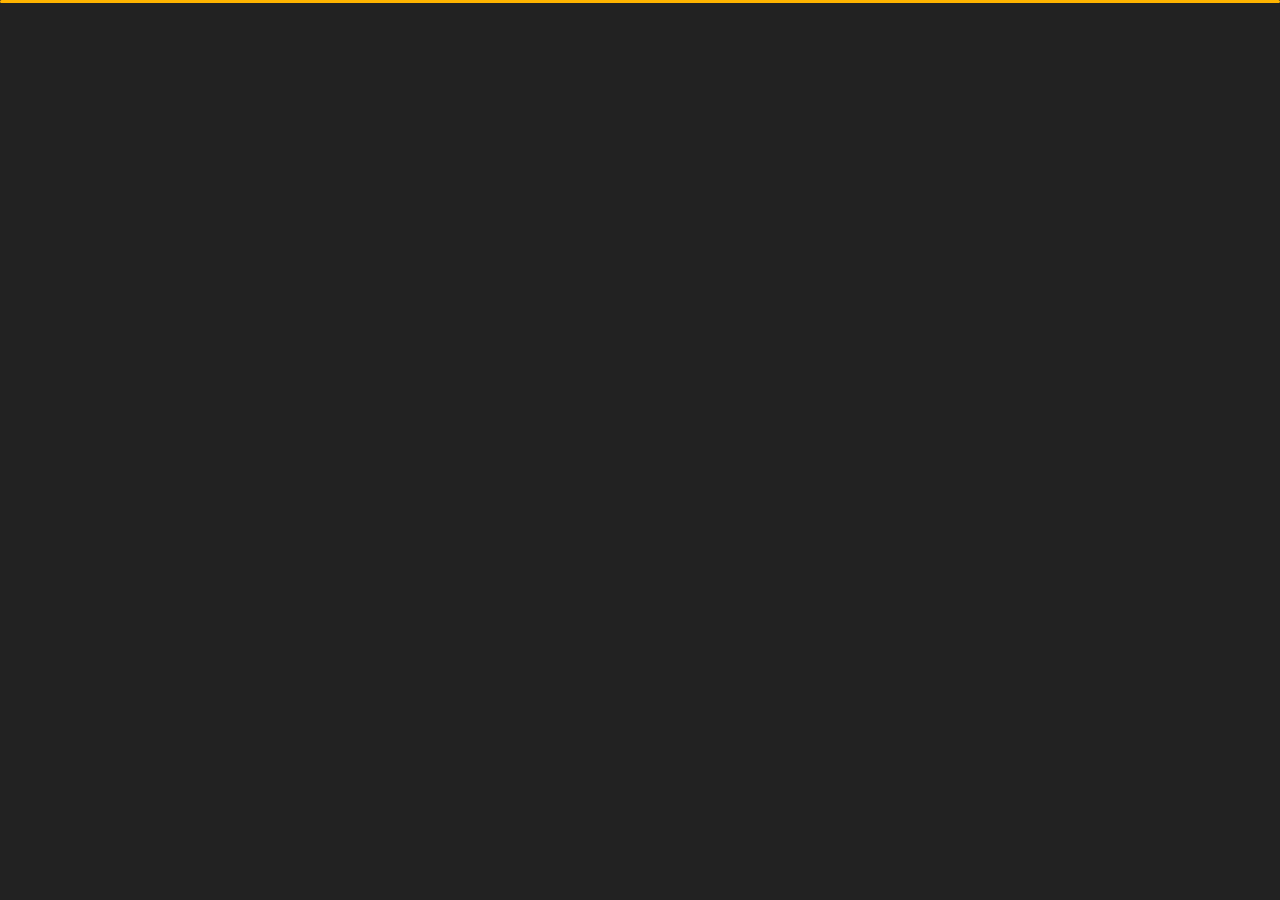
<file: index.html>
﻿<!DOCTYPE html>
<html lang="en">

<head>
    <meta charset="utf-8">
    <title>My Portfolio</title>
    <meta name="viewport" content="width=device-width, initial-scale=1">

    <!-- Template Google Fonts -->
    <link href="https://fonts.googleapis.com/css?family=Poppins:400,400i,500,500i,600,600i,700,700i,800,800i,900,900i" rel="stylesheet">
    <link href="https://fonts.googleapis.com/css?family=Open+Sans:300,400,400i,600,600i,700" rel="stylesheet">

    <!-- Template CSS Files -->
    <link href="css/bootstrap.min.css" rel="stylesheet">
    <link href="css/preloader.min.css" rel="stylesheet">
    <link href="css/circle.css" rel="stylesheet">
    <link href="css/font-awesome.min.css" rel="stylesheet">
    <link href="css/fm.revealator.jquery.min.css" rel="stylesheet">
    <link href="css/style.css" rel="stylesheet">

    <!-- CSS Skin File -->
    <link href="css/skins/yellow.css" rel="stylesheet">

    <!-- Modernizr JS File -->
    <script src="js/modernizr.custom.js"></script>
</head>

<body class="home">
<!-- Header Starts -->
<header class="header" id="navbar-collapse-toggle">
    <!-- Fixed Navigation Starts -->
    <ul class="icon-menu d-none d-lg-block revealator-slideup revealator-once revealator-delay1">
        <li class="icon-box active">
            <i class="fa fa-home"></i>
            <a href="index.html">
                <h2>Home</h2>
            </a>
        </li>
        <li class="icon-box">
            <i class="fa fa-user"></i>
            <a href="about.html">
                <h2>About</h2>
            </a>
        </li>
        <li class="icon-box">
            <i class="fa fa-briefcase"></i>
            <a href="portfolio.html">
                <h2>Portfolio</h2>
            </a>
        </li>
        <li class="icon-box">
            <i class="fa fa-envelope-open"></i>
            <a href="contact.html">
                <h2>Contact</h2>
            </a>
        </li>
    </ul>
    <!-- Fixed Navigation Ends -->
    <!-- Mobile Menu Starts -->
    <nav role="navigation" class="d-block d-lg-none">
        <div id="menuToggle">
            <input type="checkbox" />
            <span></span>
            <span></span>
            <span></span>
            <ul class="list-unstyled" id="menu">
                <li class="active"><a href="index.html"><i class="fa fa-home"></i><span>Home</span></a></li>
                <li><a href="about.html"><i class="fa fa-user"></i><span>About</span></a></li>
                <li><a href="portfolio.html"><i class="fa fa-folder-open"></i><span>Portfolio</span></a></li>
                <li><a href="contact.html"><i class="fa fa-envelope-open"></i><span>Contact</span></a></li>
            </ul>
        </div>
    </nav>
    <!-- Mobile Menu Ends -->
</header>
<!-- Header Ends -->
<!-- Main Content Starts -->
<section class="container-fluid main-container container-home p-0 revealator-slideup revealator-once revealator-delay1">
    <div class="color-block d-none d-lg-block"></div>
    <div class="row home-details-container align-items-center">
        <div class="col-lg-4 bg position-fixed d-none d-lg-block"></div>
        <div class="col-12 col-lg-8 offset-lg-4 home-details text-left text-sm-center text-lg-left">
            <div>
                <img src="./img/personal/profile-picture.jpg" class="img-fluid main-img-mobile d-none d-sm-block d-lg-none" alt="my picture" />
                <div class="col-12 d-block d-sm-none">
                    <img src="./img/personal/profile-picture.jpg" class="img-fluid main-img-mobile" alt="my picture" />
                </div>
                <h6 class="text-uppercase open-sans-font mb-0 d-block d-sm-none d-lg-block">Hello!</h6>
                <h1 class="text-uppercase poppins-font"><span>I'm</span> Christopher Hadley</h1>
                <p class="open-sans-font">I'm a graduate of the University of Utah's Fullstack Bootcamp looking for a career as a Web Developer. </p>
                <a href="about.html" class="btn btn-about">more about me</a>
            </div>
        </div>
    </div>
</section>
<!-- Main Content Ends -->

<!-- Template JS Files -->
<script src="js/jquery-3.5.0.min.js"></script>
<script src="js/preloader.min.js"></script>
<script src="js/fm.revealator.jquery.min.js"></script>
<script src="js/imagesloaded.pkgd.min.js"></script>
<script src="js/masonry.pkgd.min.js"></script>
<script src="js/classie.js"></script>
<script src="js/cbpGridGallery.js"></script>
<script src="js/jquery.hoverdir.js"></script>
<script src="js/popper.min.js"></script>
<script src="js/bootstrap.js"></script>
<script src="js/custom.js"></script>

</body>

</html>
</file>
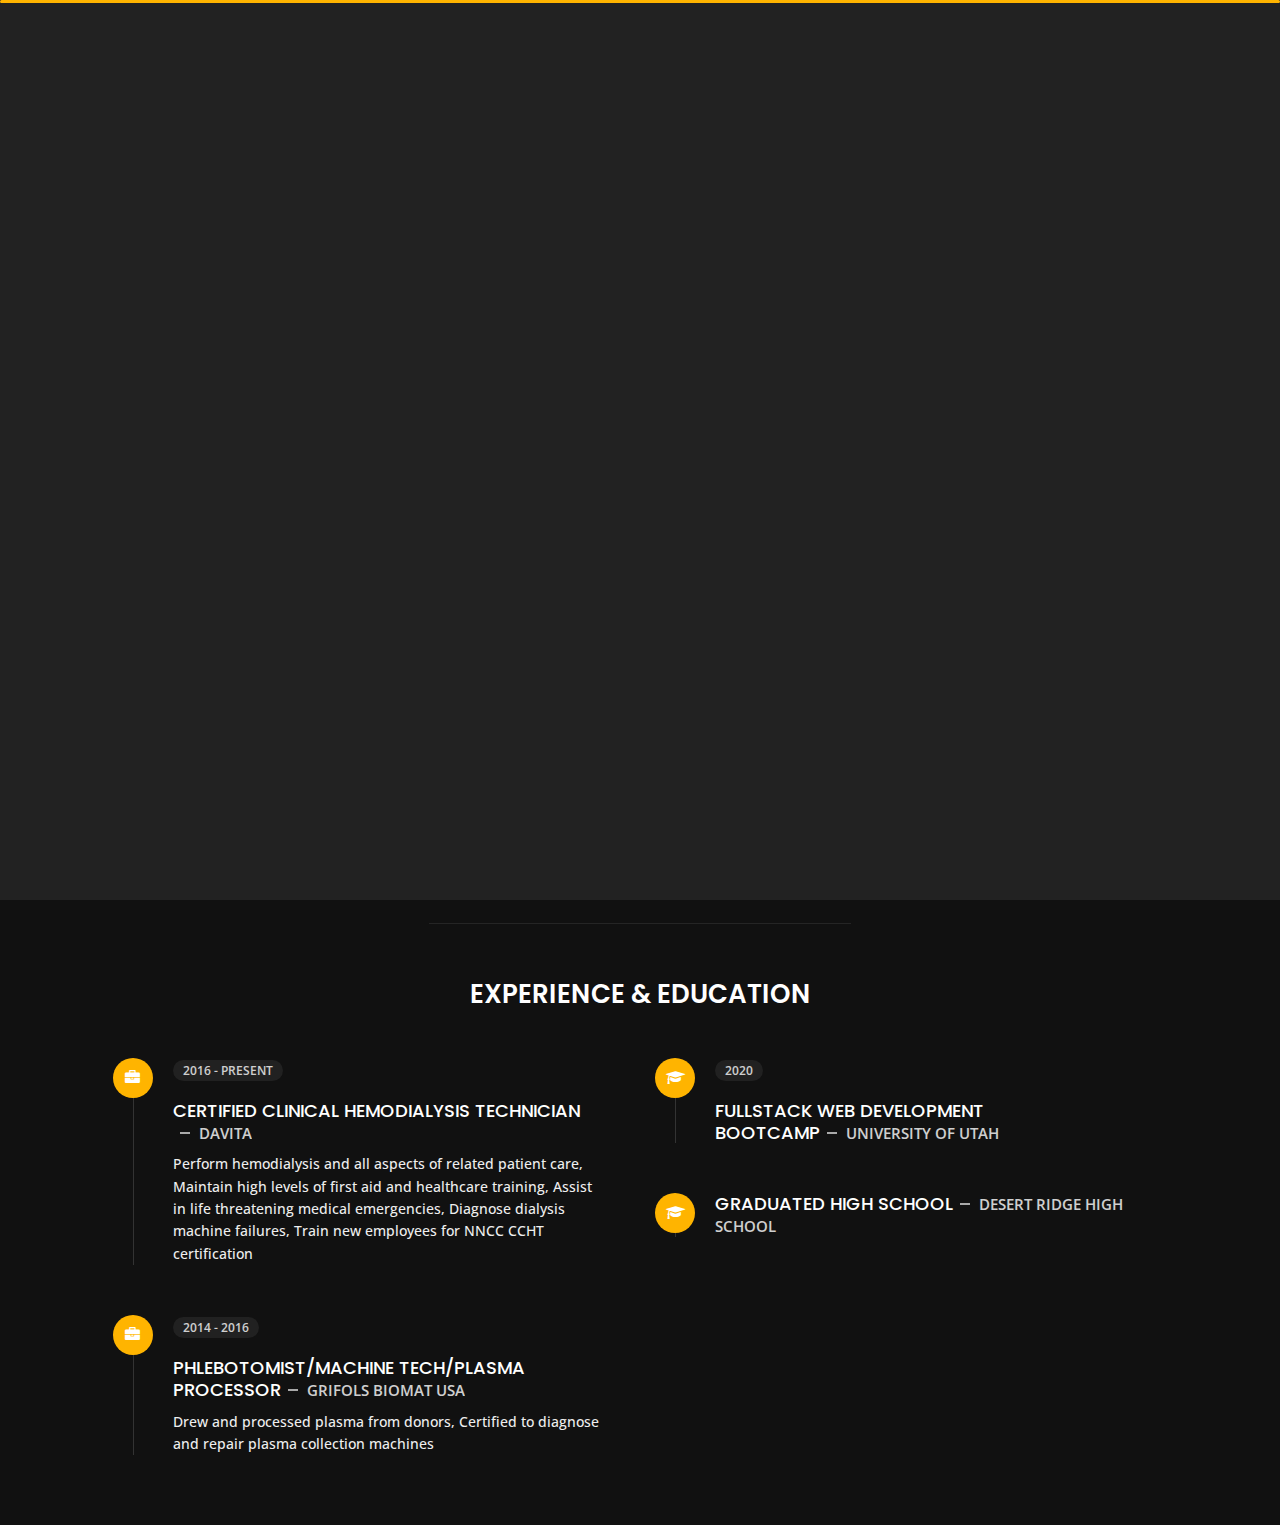
<file: about.html>
<!DOCTYPE html>
<html lang="en">

<head>
    <meta charset="utf-8">
    <title>About Me</title>
    <meta name="viewport" content="width=device-width, initial-scale=1">

    <!-- Template Google Fonts -->
    <link href="https://fonts.googleapis.com/css?family=Poppins:400,400i,500,500i,600,600i,700,700i,800,800i,900,900i" rel="stylesheet">
    <link href="https://fonts.googleapis.com/css?family=Open+Sans:300,400,400i,600,600i,700" rel="stylesheet">

    <!-- Template CSS Files -->
    <link href="css/bootstrap.min.css" rel="stylesheet">
    <link href="css/preloader.min.css" rel="stylesheet">
    <link href="css/circle.css" rel="stylesheet">
    <link href="css/font-awesome.min.css" rel="stylesheet">
    <link href="css/fm.revealator.jquery.min.css" rel="stylesheet">
    <link href="css/style.css" rel="stylesheet">

    <!-- CSS Skin File -->
    <link href="css/skins/yellow.css" rel="stylesheet">

    <!-- Modernizr JS File -->
    <script src="js/modernizr.custom.js"></script>
</head>

<body class="about">
<!-- Header Starts -->
<header class="header" id="navbar-collapse-toggle">
    <!-- Fixed Navigation Starts -->
    <ul class="icon-menu d-none d-lg-block revealator-slideup revealator-once revealator-delay1">
        <li class="icon-box">
            <i class="fa fa-home"></i>
            <a href="index.html">
                <h2>Home</h2>
            </a>
        </li>
        <li class="icon-box active">
            <i class="fa fa-user"></i>
            <a href="about.html">
                <h2>About</h2>
            </a>
        </li>
        <li class="icon-box">
            <i class="fa fa-briefcase"></i>
            <a href="portfolio.html">
                <h2>Portfolio</h2>
            </a>
        </li>
        <li class="icon-box">
            <i class="fa fa-envelope-open"></i>
            <a href="contact.html">
                <h2>Contact</h2>
            </a>
        </li>
        
    </ul>
    <!-- Fixed Navigation Ends -->
    <!-- Mobile Menu Starts -->
    <nav role="navigation" class="d-block d-lg-none">
        <div id="menuToggle">
            <input type="checkbox" />
            <span></span>
            <span></span>
            <span></span>
            <ul class="list-unstyled" id="menu">
                <li><a href="index.html"><i class="fa fa-home"></i><span>Home</span></a></li>
                <li class="active"><a href="about.html"><i class="fa fa-user"></i><span>About</span></a></li>
                <li><a href="portfolio.html"><i class="fa fa-folder-open"></i><span>Portfolio</span></a></li>
                <li><a href="contact.html"><i class="fa fa-envelope-open"></i><span>Contact</span></a></li>
               
            </ul>
        </div>
    </nav>
    <!-- Mobile Menu Ends -->
</header>
<!-- Header Ends -->
<!-- Page Title Starts -->
<section class="title-section text-left text-sm-center revealator-slideup revealator-once revealator-delay1">
    <h1>ABOUT <span>ME</span></h1>
    <span class="title-bg">Resume</span>
</section>
<!-- Page Title Ends -->
<!-- Main Content Starts -->
<section class="main-content revealator-slideup revealator-once revealator-delay1">
    <div class="container">
        <div class="row">
            <!-- Personal Info Starts -->
            <div class="col-12 col-lg-5 col-xl-6">
                <div class="row">
                    <div class="col-12">
                        <h3 class="text-uppercase custom-title mb-0 ft-wt-600">personal info</h3>
                    </div>
                    <div class="col-12 d-block d-sm-none">
                        <img src="./img/personal/profile-picture.jpg" class="img-fluid main-img-mobile" alt="my picture" />
                    </div>
                    <div class="col-6">
                        <ul class="about-list list-unstyled open-sans-font">
                            <li> <span class="title">first name :</span> <span class="value d-block d-sm-inline-block d-lg-block d-xl-inline-block">Christopher</span> </li>
                            <li> <span class="title">last name :</span> <span class="value d-block d-sm-inline-block d-lg-block d-xl-inline-block">Hadley</span> </li>
                        </ul>
                    </div>
                    <div class="col-6">
                        <ul class="about-list list-unstyled open-sans-font">
                            <li> <span class="title">phone :</span> <span class="value d-block d-sm-inline-block d-lg-block d-xl-inline-block">(480) 625-5318</span> </li>
                            <li> <span class="title">Email :</span> <span class="value d-block d-sm-inline-block d-lg-block d-xl-inline-block">christopherhadley92@gmail.com</span> </li>
                            <li> <span class="title">langages :</span> <span class="value d-block d-sm-inline-block d-lg-block d-xl-inline-block">English, Portuguese</span> </li>
                        </ul>
                    </div>
                    <div class="col-12 mt-3">
                        <a href="https://docs.google.com/document/d/1GLgEpSxWVw4yJPXfSIAWKjf6dNuEb0-cj266wDl582c/edit?usp=sharing" class="btn btn-download" target="_blank">My Resume</a>
                    </div>
                </div>
            </div>
            <!-- Personal Info Ends -->
            
        </div>
        <hr class="separator">
        <!-- Skills Starts -->
        <div class="row">
            <div class="col-12">
                <h3 class="text-uppercase pb-4 pb-sm-5 mb-3 mb-sm-0 text-left text-sm-center custom-title ft-wt-600">My Skills</h3>
            </div>
            <div class="col-6 col-md-3 mb-3 mb-sm-5">
                <div class="c100 p90">
                    <span>90%</span>
                    <div class="slice">
                        <div class="bar"></div>
                        <div class="fill"></div>
                    </div>
                </div>
                <h6 class="text-uppercase open-sans-font text-center mt-2 mt-sm-4">html/css</h6>
            </div>
            <div class="col-6 col-md-3 mb-3 mb-sm-5">
                <div class="c100 p75">
                    <span>75%</span>
                    <div class="slice">
                        <div class="bar"></div>
                        <div class="fill"></div>
                    </div>
                </div>
                <h6 class="text-uppercase open-sans-font text-center mt-2 mt-sm-4">javascript</h6>
            </div>
            <div class="col-6 col-md-3 mb-3 mb-sm-5">
                <div class="c100 p75">
                    <span>75%</span>
                    <div class="slice">
                        <div class="bar"></div>
                        <div class="fill"></div>
                    </div>
                </div>
                <h6 class="text-uppercase open-sans-font text-center mt-2 mt-sm-4">react</h6>
            </div>
            <div class="col-6 col-md-3 mb-3 mb-sm-5">
                <div class="c100 p70">
                    <span>70%</span>
                    <div class="slice">
                        <div class="bar"></div>
                        <div class="fill"></div>
                    </div>
                </div>
                <h6 class="text-uppercase open-sans-font text-center mt-2 mt-sm-4">MySQL</h6>
            </div>
        </div>
        <!-- Skills Ends -->
        <hr class="separator mt-1">
        <!-- Experience & Education Starts -->
        <div class="row">
            <div class="col-12">
                <h3 class="text-uppercase pb-5 mb-0 text-left text-sm-center custom-title ft-wt-600">Experience <span>&</span> Education</h3>
            </div>
            <div class="col-lg-6 m-15px-tb">
                <div class="resume-box">
                    <ul>
                        <li>
                            <div class="icon">
                                <i class="fa fa-briefcase"></i>
                            </div>
                            <span class="time open-sans-font text-uppercase">2016 - Present</span>
                            <h5 class="poppins-font text-uppercase">Certified Clinical Hemodialysis technician <span class="place open-sans-font">DaVita</span></h5>
                            <p class="open-sans-font">Perform hemodialysis and all aspects of related patient care, Maintain high levels of first aid and healthcare training, Assist in life threatening medical emergencies, Diagnose dialysis machine failures, Train new employees for NNCC CCHT certification
                                </p>
                        </li>
                        <li>
                            <div class="icon">
                                <i class="fa fa-briefcase"></i>
                            </div>
                            <span class="time open-sans-font text-uppercase">2014 - 2016</span>
                            <h5 class="poppins-font text-uppercase">Phlebotomist/Machine Tech/Plasma Processor<span class="place open-sans-font">Grifols Biomat USA</span></h5>
                            <p class="open-sans-font">Drew and processed plasma from donors, Certified to diagnose and repair plasma collection machines
                                </p>
                        </li>
                    </ul>
                </div>
            </div>
            <div class="col-lg-6 m-15px-tb">
                <div class="resume-box">
                    <ul>
                        <li>
                            <div class="icon">
                                <i class="fa fa-graduation-cap"></i>
                            </div>
                            <span class="time open-sans-font text-uppercase">2020</span>
                            <h5 class="poppins-font text-uppercase">Fullstack Web Development Bootcamp<span class="place open-sans-font">University of Utah</span></h5>
                        </li>
                        <li>
                            <div class="icon">
                                <i class="fa fa-graduation-cap"></i>
                            </div>
                            <h5 class="poppins-font text-uppercase">Graduated High School<span class="place open-sans-font">Desert Ridge High School</span></h5>
                        </li>
                    </ul>
                </div>
            </div>
        </div>
        <!-- Experience & Education Ends -->
    </div>
</section>
<!-- Main Content Ends -->

<!-- Template JS Files -->
<script src="js/jquery-3.5.0.min.js"></script>
<script src="js/preloader.min.js"></script>
<script src="js/fm.revealator.jquery.min.js"></script>
<script src="js/imagesloaded.pkgd.min.js"></script>
<script src="js/masonry.pkgd.min.js"></script>
<script src="js/classie.js"></script>
<script src="js/cbpGridGallery.js"></script>
<script src="js/jquery.hoverdir.js"></script>
<script src="js/popper.min.js"></script>
<script src="js/bootstrap.js"></script>
<script src="js/custom.js"></script>

</body>

</html>
</file>
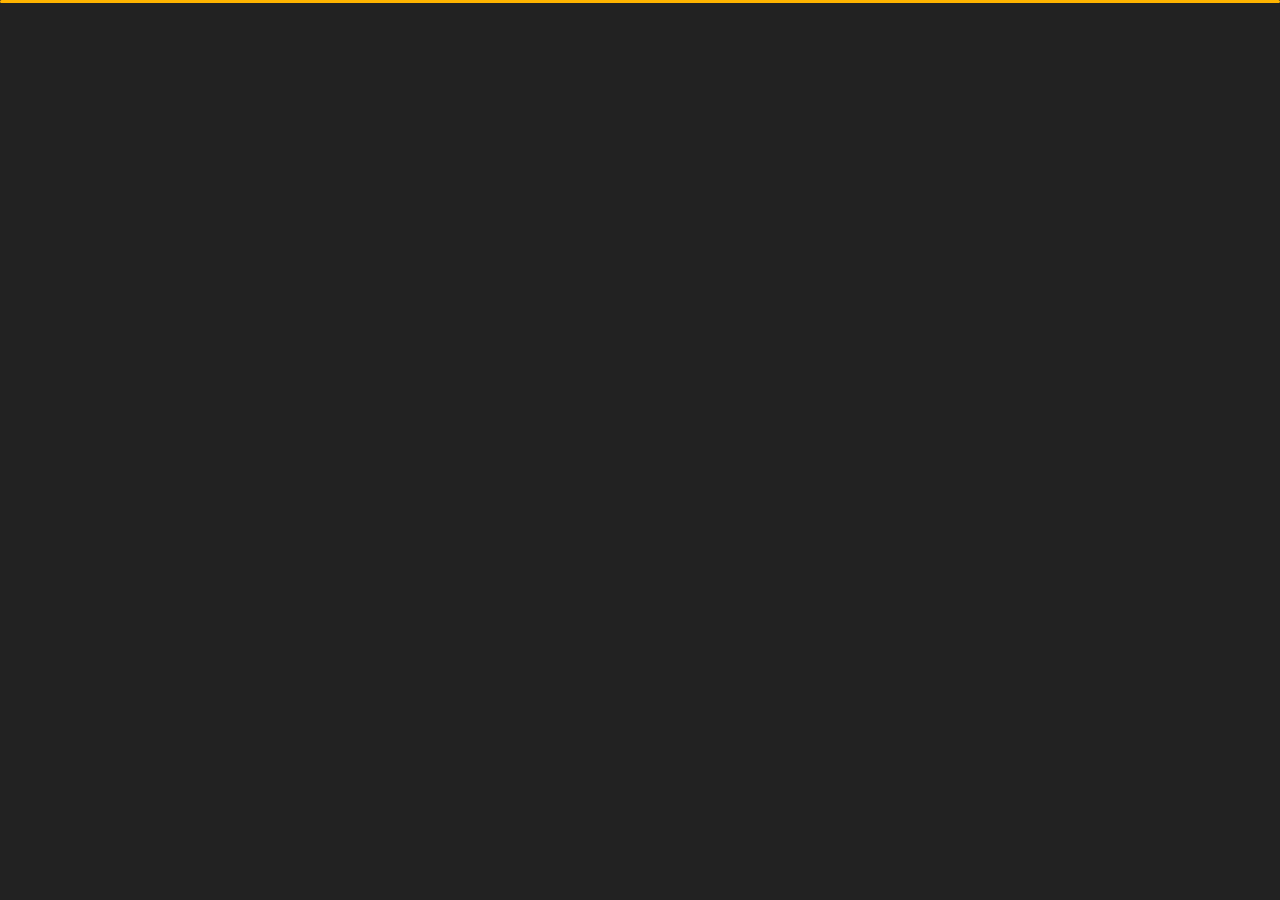
<file: contact.html>
<!DOCTYPE html>
<html lang="en">

<head>
    <meta charset="utf-8">
    <title>Contact Me</title>
    <meta name="viewport" content="width=device-width, initial-scale=1">

    <!-- Template Google Fonts -->
    <link href="https://fonts.googleapis.com/css?family=Poppins:400,400i,500,500i,600,600i,700,700i,800,800i,900,900i" rel="stylesheet">
    <link href="https://fonts.googleapis.com/css?family=Open+Sans:300,400,400i,600,600i,700" rel="stylesheet">

    <!-- Template CSS Files -->
    <link href="css/bootstrap.min.css" rel="stylesheet">
    <link href="css/preloader.min.css" rel="stylesheet">
    <link href="css/circle.css" rel="stylesheet">
    <link href="css/font-awesome.min.css" rel="stylesheet">
    <link href="css/fm.revealator.jquery.min.css" rel="stylesheet">
    <link href="css/style.css" rel="stylesheet">

    <!-- CSS Skin File -->
    <link href="css/skins/yellow.css" rel="stylesheet">

    <!-- Modernizr JS File -->
    <script src="js/modernizr.custom.js"></script>
</head>

<body class="contact">
<!-- Header Starts -->
<header class="header" id="navbar-collapse-toggle">
    <!-- Fixed Navigation Starts -->
    <ul class="icon-menu d-none d-lg-block revealator-slideup revealator-once revealator-delay1">
        <li class="icon-box">
            <i class="fa fa-home"></i>
            <a href="index.html">
                <h2>Home</h2>
            </a>
        </li>
        <li class="icon-box">
            <i class="fa fa-user"></i>
            <a href="about.html">
                <h2>About</h2>
            </a>
        </li>
        <li class="icon-box">
            <i class="fa fa-briefcase"></i>
            <a href="portfolio.html">
                <h2>Portfolio</h2>
            </a>
        </li>
        <li class="icon-box active">
            <i class="fa fa-envelope-open"></i>
            <a href="contact.html">
                <h2>Contact</h2>
            </a>
        </li>
    </ul>
    <!-- Fixed Navigation Ends -->
    <!-- Mobile Menu Starts -->
    <nav role="navigation" class="d-block d-lg-none">
        <div id="menuToggle">
            <input type="checkbox" />
            <span></span>
            <span></span>
            <span></span>
            <ul class="list-unstyled" id="menu">
                <li><a href="index.html"><i class="fa fa-home"></i><span>Home</span></a></li>
                <li><a href="about.html"><i class="fa fa-user"></i><span>About</span></a></li>
                <li><a href="portfolio.html"><i class="fa fa-folder-open"></i><span>Portfolio</span></a></li>
                <li class="active"><a href="contact.html"><i class="fa fa-envelope-open"></i><span>Contact</span></a></li>
            </ul>
        </div>
    </nav>
    <!-- Mobile Menu Ends -->
</header>
<!-- Header Ends -->
<!-- Page Title Starts -->
<section class="title-section text-left text-sm-center revealator-slideup revealator-once revealator-delay1">
    <h1>get in <span>touch</span></h1>
    <span class="title-bg">contact</span>
</section>
<!-- Page Title Ends -->
<!-- Main Content Starts -->
<section class="main-content revealator-slideup revealator-once revealator-delay1">
    <div class="container">
        <div class="row">
            <!-- Left Side Starts -->
            <div class="col-12 col-lg-4">
                <h3 class="text-uppercase custom-title mb-0 ft-wt-600 pb-3">Don't be shy !</h3>
                <p class="open-sans-font mb-3">Feel free to get in touch with me!</p>
                <p class="open-sans-font custom-span-contact position-relative">
                    <i class="fa fa-envelope-open position-absolute"></i>
                    <span class="d-block">Email Address</span>christopherhadley92@gmail.com
                </p>
                <p class="open-sans-font custom-span-contact position-relative">
                    <i class="fa fa-phone-square position-absolute"></i>
                    <span class="d-block">Mobile Phone</span>(480) 625-5318
                </p>
                <ul class="social list-unstyled pt-1 mb-5">
                    <li class="linkedin"><a title="LinkedIn" href="https://www.linkedin.com/in/christopher-hadley-010b71165/"><i class="fa fa-linkedin"></i></a>
                    </li>
                    <li class="github"><a title="Github" href="https://github.com/hadleyc15"><i class="fa fa-github"></i></a>
                    </li>
                    <li class="facebook"><a title="Facebook" href="https://www.facebook.com/chris.hadley.98"><i class="fa fa-facebook"></i></a>
                    </li>
                </ul>
            </div>
            <!-- Left Side Ends -->
            <!-- Contact Form Starts -->
            
            <!-- Contact Form Ends -->
        </div>
    </div>

</section>
<!-- Template JS Files -->
<script src="js/jquery-3.5.0.min.js"></script>
<script src="js/preloader.min.js"></script>
<script src="js/fm.revealator.jquery.min.js"></script>
<script src="js/imagesloaded.pkgd.min.js"></script>
<script src="js/masonry.pkgd.min.js"></script>
<script src="js/classie.js"></script>
<script src="js/cbpGridGallery.js"></script>
<script src="js/jquery.hoverdir.js"></script>
<script src="js/popper.min.js"></script>
<script src="js/bootstrap.js"></script>
<script src="js/custom.js"></script>

</body>

</html>
</file>
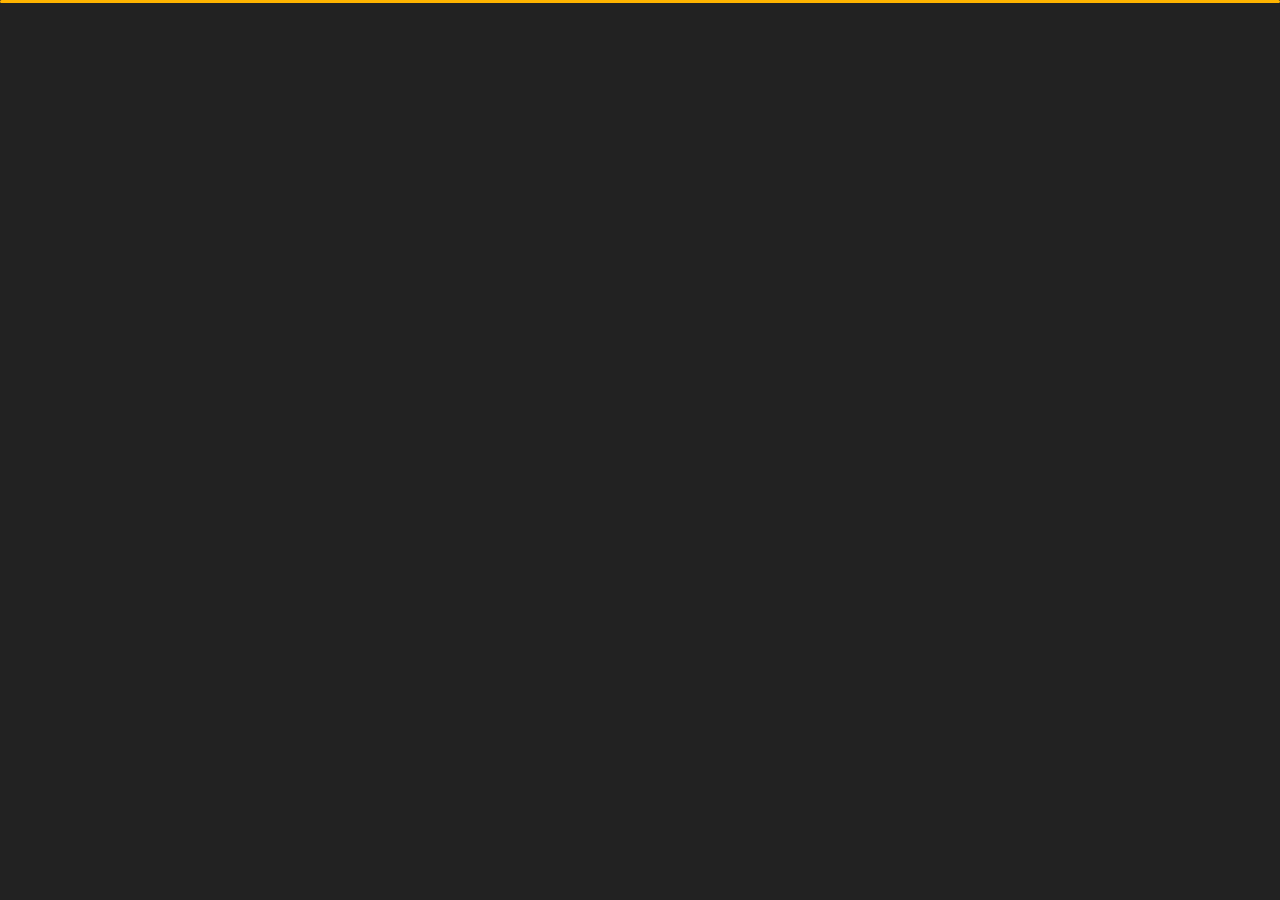
<file: portfolio.html>
<!DOCTYPE html>
<html lang="en">

<head>
    <meta charset="utf-8">
    <title>My Portfolio</title>
    <meta name="viewport" content="width=device-width, initial-scale=1">

    <!-- Template Google Fonts -->
    <link href="https://fonts.googleapis.com/css?family=Poppins:400,400i,500,500i,600,600i,700,700i,800,800i,900,900i" rel="stylesheet">
    <link href="https://fonts.googleapis.com/css?family=Open+Sans:300,400,400i,600,600i,700" rel="stylesheet">

    <!-- Template CSS Files -->
    <link href="css/bootstrap.min.css" rel="stylesheet">
    <link href="css/preloader.min.css" rel="stylesheet">
    <link href="css/circle.css" rel="stylesheet">
    <link href="css/font-awesome.min.css" rel="stylesheet">
    <link href="css/fm.revealator.jquery.min.css" rel="stylesheet">
    <link href="css/style.css" rel="stylesheet">

    <!-- CSS Skin File -->
    <link href="css/skins/yellow.css" rel="stylesheet">

    <!-- Modernizr JS File -->
    <script src="js/modernizr.custom.js"></script>
</head>

<body class="portfolio">
<!-- Header Starts -->
<header class="header" id="navbar-collapse-toggle">
    <!-- Fixed Navigation Starts -->
    <ul class="icon-menu d-none d-lg-block revealator-slideup revealator-once revealator-delay1">
        <li class="icon-box">
            <i class="fa fa-home"></i>
            <a href="index.html">
                <h2>Home</h2>
            </a>
        </li>
        <li class="icon-box">
            <i class="fa fa-user"></i>
            <a href="about.html">
                <h2>About</h2>
            </a>
        </li>
        <li class="icon-box active">
            <i class="fa fa-briefcase"></i>
            <a href="portfolio.html">
                <h2>Portfolio</h2>
            </a>
        </li>
        <li class="icon-box">
            <i class="fa fa-envelope-open"></i>
            <a href="contact.html">
                <h2>Contact</h2>
            </a>
        </li>
    </ul>
    <!-- Fixed Navigation Ends -->
    <!-- Mobile Menu Starts -->
    <nav role="navigation" class="d-block d-lg-none">
        <div id="menuToggle">
            <input type="checkbox" />
            <span></span>
            <span></span>
            <span></span>
            <ul class="list-unstyled" id="menu">
                <li><a href="index.html"><i class="fa fa-home"></i><span>Home</span></a></li>
                <li><a href="about.html"><i class="fa fa-user"></i><span>About</span></a></li>
                <li class="active"><a href="portfolio.html"><i class="fa fa-folder-open"></i><span>Portfolio</span></a></li>
                <li><a href="contact.html"><i class="fa fa-envelope-open"></i><span>Contact</span></a></li>
            </ul>
        </div>
    </nav>
    <!-- Mobile Menu Ends -->
</header>
<!-- Header Ends -->
<!-- Page Title Starts -->
<section class="title-section text-left text-sm-center revealator-slideup revealator-once revealator-delay1">
    <h1>my <span>portfolio</span></h1>
    <span class="title-bg">works</span>
</section>
<!-- Page Title Ends -->
<!-- Main Content Starts -->
<section class="main-content text-center revealator-slideup revealator-once revealator-delay1">
    <div id="grid-gallery" class="container grid-gallery">
        <!-- Portfolio Grid Starts -->
        <section class="grid-wrap">
            <ul class="row grid">
                <!-- Portfolio Item Starts -->
                <li>
                    <figure>
                        <img src="./img/personal/Campground-Finder.png" alt="Portolio Image" />
                        <div><span>Dual API Group Project</span></div>
                    </figure>
                </li>
                <!-- Portfolio Item Ends -->
                <!-- Portfolio Item Starts -->
                <li>
                    <figure>
                        <img src="./img/personal/Small-Show.png" alt="Portolio Image" />
                        <div><span>Bootcamp Final Project</span></div>
                    </figure>
                </li>
                <!-- Portfolio Item Ends -->
                <!-- Portfolio Item Starts -->
                <li>
                    <figure>
                        <img src="./img/personal/What-2-Watch.png" alt="Portolio Image" />
                        <div><span>Full Stack Group Project</span></div>
                    </figure>
                </li>
                <!-- Portfolio Item Ends -->
                <!-- Portfolio Item Starts -->
                <li>
                    <figure>
                        <img src="./img/personal/Weather-API.png" alt="Portolio Image" />
                        <div><span>Weather API</span></div>
                    </figure>
                </li>
                <!-- Portfolio Item Ends -->
                <!-- Portfolio Item Starts -->
                <li>
                    <figure>
                        <img src="./img/personal/Coding-Quiz.png" alt="Portolio Image" />
                        <div><span>Coding Quiz</span></div>
                    </figure>
                </li>
                <!-- Portfolio Item Ends -->
                <!-- Portfolio Item Starts -->
                <li>
                    <figure>
                        <img src="./img/personal/React-Portfolio.png" alt="Portolio Image" />
                        <div><span>React Portfolio</span></div>
                    </figure>
                </li>
                <!-- Portfolio Item Ends -->
            </ul>
        </section>
        <!-- Portfolio Grid Ends -->
        <!-- Portfolio Details Starts -->
        <section class="slideshow">
            <ul>
                <!-- Portfolio Item Detail Starts -->
                <li>
                    <figure>
                        <!-- Project Details Starts -->
                        <figcaption>
                            <h3>Dual API Group Project</h3>
                            <div class="row open-sans-font">
                                <div class="col-12 col-sm-6 mb-2">
                                    <i class="fa fa-file-text-o pr-2"></i><span class="project-label">Project </span>: <span class="ft-wt-600 uppercase">Campground Finder</span>
                                </div>
                                <div class="col-12 col-sm-6 mb-2">
                                    <i class="fa fa-code pr-2"></i><span class="project-label">Langages </span>: <span class="ft-wt-600 uppercase">HTML, CSS, Javascript</span>
                                </div>
                                <div class="col-12 col-sm-6 mb-2">
                                    <i class="fa fa-external-link pr-2"></i><span class="project-label">Website </span>: <span class="ft-wt-600 uppercase"><a href="https://hadleyc15.github.io/campground-finder/" target="_blank">https://hadleyc15.github.io/campground-finder/</a></span>
                                </div>
                                <div class="col-12 col-sm-6 mb-2">
                                    <i class="fa fa-github pr-2"></i><span class="project-label">Github </span>: <span class="ft-wt-600 uppercase"><a href="https://github.com/hadleyc15/campground-finder" target="_blank">https://github.com/hadleyc15/campground-finder</a></span>
                                </div>
                            </div>
                        </figcaption>
                        <!-- Project Details Ends -->
                        <!-- Main Project Content Starts -->
                        <img src="./img/personal/Campground-Finder.png" alt="Portolio Image" />
                        <!-- Main Project Content Ends -->
                    </figure>
                </li>
                <!-- Portfolio Item Detail Ends -->
                <!-- Portfolio Item Detail Starts -->
                <li>
                    <figure>
                        <!-- Project Details Starts -->
                        <figcaption>
                            <h3>Bootcamp Final Project</h3>
                            <div class="row open-sans-font">
                                <div class="col-6 mb-2">
                                    <i class="fa fa-file-text-o pr-2"></i><span class="project-label">Project </span>: <span class="ft-wt-600 uppercase">Small Show</span>
                                </div>
                                <div class="col-6 mb-2">
                                    <i class="fa fa-code pr-2"></i><span class="project-label">Langages </span>: <span class="ft-wt-600 uppercase">React</span>
                                </div>
                                <div class="col-6 mb-2">
                                    <i class="fa fa-external-link pr-2"></i><span class="project-label">Website </span>: <span class="ft-wt-600 uppercase"><a href="https://small-show-group-project.herokuapp.com/" target="_blank">https://small-show-group-project.herokuapp.com/</a></span>
                                </div>
                                <div class="col-12 col-sm-6 mb-2">
                                    <i class="fa fa-github pr-2"></i><span class="project-label">Github </span>: <span class="ft-wt-600 uppercase"><a href="https://github.com/hadleyc15/small-show" target="_blank">https://github.com/hadleyc15/small-show</a></span>
                                </div>
                            </div>
                        </figcaption>
                        <!-- Project Details Ends -->
                        <!-- Main Project Content Starts -->
                        <div class="videocontainer">
                            <iframe class="youtube-video" src="https://www.youtube.com/embed/s505OLdcYTM" allowfullscreen></iframe>
                        </div>
                        <!-- Main Project Content Ends -->
                    </figure>
                </li>
                <!-- Portfolio Item Detail Ends -->
                <!-- Portfolio Item Detail Starts -->
                <li>
                    <figure>
                        <!-- Project Details Starts -->
                        <figcaption>
                            <h3>Full Stack Group Project</h3>
                            <div class="row open-sans-font">
                                <div class="col-6 mb-2">
                                    <i class="fa fa-file-text-o pr-2"></i><span class="project-label">Project </span>: <span class="ft-wt-600 uppercase">What 2 Watch</span>
                                </div>
                                <div class="col-6 mb-2">
                                    <i class="fa fa-code pr-2"></i><span class="project-label">Langages </span>: <span class="ft-wt-600 uppercase">Handlebars.js, JavaScript, Node.js, MySQL </span>
                                </div>
                                <div class="col-6 mb-2">
                                    <i class="fa fa-external-link pr-2"></i><span class="project-label">Website </span>: <span class="ft-wt-600 uppercase"><a href="https://sleepy-lake-06641.herokuapp.com/" target="_blank">https://sleepy-lake-06641.herokuapp.com/</a></span>
                                </div>
                                <div class="col-12 col-sm-6 mb-2">
                                    <i class="fa fa-github pr-2"></i><span class="project-label">Github </span>: <span class="ft-wt-600 uppercase"><a href="https://github.com/hadleyc15/what-2-watch" target="_blank">https://github.com/hadleyc15/what-2-watch</a></span>
                                </div>
                            </div>
                        </figcaption>
                        <!-- Project Details Ends -->
                        <!-- Main Project Content Starts -->
                        <img src="./img/personal/What-2-Watch.png" alt="Portolio Image" />
                        <!-- Main Project Content Ends -->
                    </figure>
                </li>
                <!-- Portfolio Item Detail Ends -->
                <!-- Portfolio Item Detail Starts -->
                <li>
                    <figure>
                        <!-- Project Details Starts -->
                        <figcaption>
                            <h3>Weather API</h3>
                            <div class="row open-sans-font">
                                <div class="col-6 mb-2">
                                    <i class="fa fa-file-text-o pr-2"></i><span class="project-label">Project </span>: <span class="ft-wt-600 uppercase">Weather Forecast</span>
                                </div>
                                <div class="col-6 mb-2">
                                    <i class="fa fa-code pr-2"></i><span class="project-label">Langages </span>: <span class="ft-wt-600 uppercase">HTML, CSS, Javascript</span>
                                </div>
                                <div class="col-6 mb-2">
                                    <i class="fa fa-external-link pr-2"></i><span class="project-label">Website </span>: <span class="ft-wt-600 uppercase"><a href="https://hadleyc15.github.io/weather-dashboard/" target="_blank">https://hadleyc15.github.io/weather-dashboard/</a></span>
                                </div>
                                <div class="col-12 col-sm-6 mb-2">
                                    <i class="fa fa-github pr-2"></i><span class="project-label">Github </span>: <span class="ft-wt-600 uppercase"><a href="https://github.com/hadleyc15/weather-dashboard" target="_blank">https://github.com/hadleyc15/weather-dashboard</a></span>
                                </div>
                            </div>
                        </figcaption>
                        <!-- Project Details Ends -->
                        <!-- Main Project Content Starts -->
                        <img src="./img/personal/Weather-API.png" alt="Portolio Image" />
                        <!-- Main Project Content Ends -->
                    </figure>
                </li>
                <!-- Portfolio Item Detail Ends -->
                <!-- Portfolio Item Detail Starts -->
                <li>
                    <figure>
                        <!-- Project Details Starts -->
                        <figcaption>
                            <h3>Coding Quiz</h3>
                            <div class="row open-sans-font">
                                <div class="col-6 mb-2">
                                    <i class="fa fa-file-text-o pr-2"></i><span class="project-label">Project </span>: <span class="ft-wt-600 uppercase">Coding Quiz</span>
                                </div>
                                <div class="col-6 mb-2">
                                    <i class="fa fa-code pr-2"></i><span class="project-label">Langages </span>: <span class="ft-wt-600 uppercase">HTML, CSS, Javascript</span>
                                </div>
                                <div class="col-6 mb-2">
                                    <i class="fa fa-external-link pr-2"></i><span class="project-label">Website </span>: <span class="ft-wt-600 uppercase"><a href="https://hadleyc15.github.io/coding-quiz/" target="_blank">https://hadleyc15.github.io/coding-quiz/</a></span>
                                </div>
                                <div class="col-12 col-sm-6 mb-2">
                                    <i class="fa fa-github pr-2"></i><span class="project-label">Github </span>: <span class="ft-wt-600 uppercase"><a href="https://github.com/hadleyc15/coding-quiz" target="_blank">https://github.com/hadleyc15/coding-quiz</a></span>
                                </div>
                            </div>
                        </figcaption>
                        <!-- Project Details Ends -->
                        <!-- Main Project Content Starts -->
                        <img src="./img/personal/Coding-Quiz.png" alt="Portolio Image" />
                        <!-- Main Project Content Ends -->
                    </figure>
                </li>
                <!-- Portfolio Item Detail Ends -->
                <!-- Portfolio Item Detail Starts -->
                <li>
                    <figure>
                        <!-- Project Details Starts -->
                        <figcaption>
                            <h3>React Portfolio</h3>
                            <div class="row open-sans-font">
                                <div class="col-6 mb-2">
                                    <i class="fa fa-file-text-o pr-2"></i><span class="project-label">Project </span>: <span class="ft-wt-600 uppercase">Portfolio</span>
                                </div>
                                <div class="col-6 mb-2">
                                    <i class="fa fa-code pr-2"></i><span class="project-label">Langages </span>: <span class="ft-wt-600 uppercase">React</span>
                                </div>
                                <div class="col-6 mb-2">
                                    <i class="fa fa-external-link pr-2"></i><span class="project-label">Website </span>: <span class="ft-wt-600 uppercase"><a href="https://hadleyc15.github.io/react-portfolio/" target="_blank">https://hadleyc15.github.io/react-portfolio/</a></span>
                                </div>
                                <div class="col-12 col-sm-6 mb-2">
                                    <i class="fa fa-github pr-2"></i><span class="project-label">Github </span>: <span class="ft-wt-600 uppercase"><a href="https://github.com/hadleyc15/react-portfolio" target="_blank">https://github.com/hadleyc15/react-portfolio</a></span>
                                </div>
                            </div>
                        </figcaption>
                        <!-- Project Details Ends -->
                        <!-- Main Project Content Starts -->
                        <img src="./img/personal/React-Portfolio.png" alt="Portolio Image" />
                        <!-- Main Project Content Ends -->
                    </figure>
                </li>
                <!-- Portfolio Item Detail Ends -->
            </ul>
            <!-- Portfolio Navigation Starts -->
            <nav>
                <span class="icon nav-prev"><img src="img/projects/navigation/left-arrow.png" alt="previous"></span>
                <span class="icon nav-next"><img src="img/projects/navigation/right-arrow.png" alt="next"></span>
                <span class="nav-close"><img src="img/projects/navigation/close-button.png" alt="close"> </span>
            </nav>
            <!-- Portfolio Navigation Ends -->
        </section>
    </div>
</section>
<!-- Main Content Ends -->

<!-- Template JS Files -->
<script src="js/jquery-3.5.0.min.js"></script>
<script src="js/preloader.min.js"></script>
<script src="js/fm.revealator.jquery.min.js"></script>
<script src="js/imagesloaded.pkgd.min.js"></script>
<script src="js/masonry.pkgd.min.js"></script>
<script src="js/classie.js"></script>
<script src="js/cbpGridGallery.js"></script>
<script src="js/jquery.hoverdir.js"></script>
<script src="js/popper.min.js"></script>
<script src="js/bootstrap.js"></script>
<script src="js/custom.js"></script>

</body>

</html>
</file>
<file: css/circle.css>
.rect-auto,
.c100.p51 .slice,
.c100.p52 .slice,
.c100.p53 .slice,
.c100.p54 .slice,
.c100.p55 .slice,
.c100.p56 .slice,
.c100.p57 .slice,
.c100.p58 .slice,
.c100.p59 .slice,
.c100.p60 .slice,
.c100.p61 .slice,
.c100.p62 .slice,
.c100.p63 .slice,
.c100.p64 .slice,
.c100.p65 .slice,
.c100.p66 .slice,
.c100.p67 .slice,
.c100.p68 .slice,
.c100.p69 .slice,
.c100.p70 .slice,
.c100.p71 .slice,
.c100.p72 .slice,
.c100.p73 .slice,
.c100.p74 .slice,
.c100.p75 .slice,
.c100.p76 .slice,
.c100.p77 .slice,
.c100.p78 .slice,
.c100.p79 .slice,
.c100.p80 .slice,
.c100.p81 .slice,
.c100.p82 .slice,
.c100.p83 .slice,
.c100.p84 .slice,
.c100.p85 .slice,
.c100.p86 .slice,
.c100.p87 .slice,
.c100.p88 .slice,
.c100.p89 .slice,
.c100.p90 .slice,
.c100.p91 .slice,
.c100.p92 .slice,
.c100.p93 .slice,
.c100.p94 .slice,
.c100.p95 .slice,
.c100.p96 .slice,
.c100.p97 .slice,
.c100.p98 .slice,
.c100.p99 .slice,
.c100.p100 .slice {
  clip: rect(auto, auto, auto, auto);
}
.pie,
.c100 .bar,
.c100.p51 .fill,
.c100.p52 .fill,
.c100.p53 .fill,
.c100.p54 .fill,
.c100.p55 .fill,
.c100.p56 .fill,
.c100.p57 .fill,
.c100.p58 .fill,
.c100.p59 .fill,
.c100.p60 .fill,
.c100.p61 .fill,
.c100.p62 .fill,
.c100.p63 .fill,
.c100.p64 .fill,
.c100.p65 .fill,
.c100.p66 .fill,
.c100.p67 .fill,
.c100.p68 .fill,
.c100.p69 .fill,
.c100.p70 .fill,
.c100.p71 .fill,
.c100.p72 .fill,
.c100.p73 .fill,
.c100.p74 .fill,
.c100.p75 .fill,
.c100.p76 .fill,
.c100.p77 .fill,
.c100.p78 .fill,
.c100.p79 .fill,
.c100.p80 .fill,
.c100.p81 .fill,
.c100.p82 .fill,
.c100.p83 .fill,
.c100.p84 .fill,
.c100.p85 .fill,
.c100.p86 .fill,
.c100.p87 .fill,
.c100.p88 .fill,
.c100.p89 .fill,
.c100.p90 .fill,
.c100.p91 .fill,
.c100.p92 .fill,
.c100.p93 .fill,
.c100.p94 .fill,
.c100.p95 .fill,
.c100.p96 .fill,
.c100.p97 .fill,
.c100.p98 .fill,
.c100.p99 .fill,
.c100.p100 .fill {
  position: absolute;
  border: 0.08em solid #307bbb;
  width: 0.84em;
  height: 0.84em;
  clip: rect(0em, 0.5em, 1em, 0em);
  border-radius: 50%;
  -webkit-transform: rotate(0deg);
  -moz-transform: rotate(0deg);
  -ms-transform: rotate(0deg);
  -o-transform: rotate(0deg);
  transform: rotate(0deg);
}
.pie-fill,
.c100.p51 .bar:after,
.c100.p51 .fill,
.c100.p52 .bar:after,
.c100.p52 .fill,
.c100.p53 .bar:after,
.c100.p53 .fill,
.c100.p54 .bar:after,
.c100.p54 .fill,
.c100.p55 .bar:after,
.c100.p55 .fill,
.c100.p56 .bar:after,
.c100.p56 .fill,
.c100.p57 .bar:after,
.c100.p57 .fill,
.c100.p58 .bar:after,
.c100.p58 .fill,
.c100.p59 .bar:after,
.c100.p59 .fill,
.c100.p60 .bar:after,
.c100.p60 .fill,
.c100.p61 .bar:after,
.c100.p61 .fill,
.c100.p62 .bar:after,
.c100.p62 .fill,
.c100.p63 .bar:after,
.c100.p63 .fill,
.c100.p64 .bar:after,
.c100.p64 .fill,
.c100.p65 .bar:after,
.c100.p65 .fill,
.c100.p66 .bar:after,
.c100.p66 .fill,
.c100.p67 .bar:after,
.c100.p67 .fill,
.c100.p68 .bar:after,
.c100.p68 .fill,
.c100.p69 .bar:after,
.c100.p69 .fill,
.c100.p70 .bar:after,
.c100.p70 .fill,
.c100.p71 .bar:after,
.c100.p71 .fill,
.c100.p72 .bar:after,
.c100.p72 .fill,
.c100.p73 .bar:after,
.c100.p73 .fill,
.c100.p74 .bar:after,
.c100.p74 .fill,
.c100.p75 .bar:after,
.c100.p75 .fill,
.c100.p76 .bar:after,
.c100.p76 .fill,
.c100.p77 .bar:after,
.c100.p77 .fill,
.c100.p78 .bar:after,
.c100.p78 .fill,
.c100.p79 .bar:after,
.c100.p79 .fill,
.c100.p80 .bar:after,
.c100.p80 .fill,
.c100.p81 .bar:after,
.c100.p81 .fill,
.c100.p82 .bar:after,
.c100.p82 .fill,
.c100.p83 .bar:after,
.c100.p83 .fill,
.c100.p84 .bar:after,
.c100.p84 .fill,
.c100.p85 .bar:after,
.c100.p85 .fill,
.c100.p86 .bar:after,
.c100.p86 .fill,
.c100.p87 .bar:after,
.c100.p87 .fill,
.c100.p88 .bar:after,
.c100.p88 .fill,
.c100.p89 .bar:after,
.c100.p89 .fill,
.c100.p90 .bar:after,
.c100.p90 .fill,
.c100.p91 .bar:after,
.c100.p91 .fill,
.c100.p92 .bar:after,
.c100.p92 .fill,
.c100.p93 .bar:after,
.c100.p93 .fill,
.c100.p94 .bar:after,
.c100.p94 .fill,
.c100.p95 .bar:after,
.c100.p95 .fill,
.c100.p96 .bar:after,
.c100.p96 .fill,
.c100.p97 .bar:after,
.c100.p97 .fill,
.c100.p98 .bar:after,
.c100.p98 .fill,
.c100.p99 .bar:after,
.c100.p99 .fill,
.c100.p100 .bar:after,
.c100.p100 .fill {
  -webkit-transform: rotate(180deg);
  -moz-transform: rotate(180deg);
  -ms-transform: rotate(180deg);
  -o-transform: rotate(180deg);
  transform: rotate(180deg);
}
.c100 {
  position: relative;
  font-size: 120px;
  width: 1em;
  height: 1em;
  border-radius: 50%;
  float: left;
  margin: 0 0.1em 0.1em 0;
  background-color: #cccccc;
}
.c100 *,
.c100 *:before,
.c100 *:after {
  -webkit-box-sizing: content-box;
  -moz-box-sizing: content-box;
  box-sizing: content-box;
}
.c100.center {
  float: none;
  margin: 0 auto;
}
.c100.big {
  font-size: 240px;
}
.c100.small {
  font-size: 80px;
}
.c100 > span {
  position: absolute;
  width: 100%;
  z-index: 1;
  left: 0;
  top: 0;
  width: 5em;
  line-height: 5em;
  font-size: 0.2em;
  color: #cccccc;
  display: block;
  text-align: center;
  white-space: nowrap;
  -webkit-transition-property: all;
  -moz-transition-property: all;
  -o-transition-property: all;
  transition-property: all;
  -webkit-transition-duration: 0.2s;
  -moz-transition-duration: 0.2s;
  -o-transition-duration: 0.2s;
  transition-duration: 0.2s;
  -webkit-transition-timing-function: ease-out;
  -moz-transition-timing-function: ease-out;
  -o-transition-timing-function: ease-out;
  transition-timing-function: ease-out;
}
.c100:after {
  position: absolute;
  top: 0.08em;
  left: 0.08em;
  display: block;
  content: " ";
  border-radius: 50%;
  background-color: #f5f5f5;
  width: 0.84em;
  height: 0.84em;
  -webkit-transition-property: all;
  -moz-transition-property: all;
  -o-transition-property: all;
  transition-property: all;
  -webkit-transition-duration: 0.2s;
  -moz-transition-duration: 0.2s;
  -o-transition-duration: 0.2s;
  transition-duration: 0.2s;
  -webkit-transition-timing-function: ease-in;
  -moz-transition-timing-function: ease-in;
  -o-transition-timing-function: ease-in;
  transition-timing-function: ease-in;
}
.c100 .slice {
  position: absolute;
  width: 1em;
  height: 1em;
  clip: rect(0em, 1em, 1em, 0.5em);
}
.c100.p1 .bar {
  -webkit-transform: rotate(3.6deg);
  -moz-transform: rotate(3.6deg);
  -ms-transform: rotate(3.6deg);
  -o-transform: rotate(3.6deg);
  transform: rotate(3.6deg);
}
.c100.p2 .bar {
  -webkit-transform: rotate(7.2deg);
  -moz-transform: rotate(7.2deg);
  -ms-transform: rotate(7.2deg);
  -o-transform: rotate(7.2deg);
  transform: rotate(7.2deg);
}
.c100.p3 .bar {
  -webkit-transform: rotate(10.8deg);
  -moz-transform: rotate(10.8deg);
  -ms-transform: rotate(10.8deg);
  -o-transform: rotate(10.8deg);
  transform: rotate(10.8deg);
}
.c100.p4 .bar {
  -webkit-transform: rotate(14.4deg);
  -moz-transform: rotate(14.4deg);
  -ms-transform: rotate(14.4deg);
  -o-transform: rotate(14.4deg);
  transform: rotate(14.4deg);
}
.c100.p5 .bar {
  -webkit-transform: rotate(18deg);
  -moz-transform: rotate(18deg);
  -ms-transform: rotate(18deg);
  -o-transform: rotate(18deg);
  transform: rotate(18deg);
}
.c100.p6 .bar {
  -webkit-transform: rotate(21.6deg);
  -moz-transform: rotate(21.6deg);
  -ms-transform: rotate(21.6deg);
  -o-transform: rotate(21.6deg);
  transform: rotate(21.6deg);
}
.c100.p7 .bar {
  -webkit-transform: rotate(25.2deg);
  -moz-transform: rotate(25.2deg);
  -ms-transform: rotate(25.2deg);
  -o-transform: rotate(25.2deg);
  transform: rotate(25.2deg);
}
.c100.p8 .bar {
  -webkit-transform: rotate(28.8deg);
  -moz-transform: rotate(28.8deg);
  -ms-transform: rotate(28.8deg);
  -o-transform: rotate(28.8deg);
  transform: rotate(28.8deg);
}
.c100.p9 .bar {
  -webkit-transform: rotate(32.4deg);
  -moz-transform: rotate(32.4deg);
  -ms-transform: rotate(32.4deg);
  -o-transform: rotate(32.4deg);
  transform: rotate(32.4deg);
}
.c100.p10 .bar {
  -webkit-transform: rotate(36deg);
  -moz-transform: rotate(36deg);
  -ms-transform: rotate(36deg);
  -o-transform: rotate(36deg);
  transform: rotate(36deg);
}
.c100.p11 .bar {
  -webkit-transform: rotate(39.6deg);
  -moz-transform: rotate(39.6deg);
  -ms-transform: rotate(39.6deg);
  -o-transform: rotate(39.6deg);
  transform: rotate(39.6deg);
}
.c100.p12 .bar {
  -webkit-transform: rotate(43.2deg);
  -moz-transform: rotate(43.2deg);
  -ms-transform: rotate(43.2deg);
  -o-transform: rotate(43.2deg);
  transform: rotate(43.2deg);
}
.c100.p13 .bar {
  -webkit-transform: rotate(46.800000000000004deg);
  -moz-transform: rotate(46.800000000000004deg);
  -ms-transform: rotate(46.800000000000004deg);
  -o-transform: rotate(46.800000000000004deg);
  transform: rotate(46.800000000000004deg);
}
.c100.p14 .bar {
  -webkit-transform: rotate(50.4deg);
  -moz-transform: rotate(50.4deg);
  -ms-transform: rotate(50.4deg);
  -o-transform: rotate(50.4deg);
  transform: rotate(50.4deg);
}
.c100.p15 .bar {
  -webkit-transform: rotate(54deg);
  -moz-transform: rotate(54deg);
  -ms-transform: rotate(54deg);
  -o-transform: rotate(54deg);
  transform: rotate(54deg);
}
.c100.p16 .bar {
  -webkit-transform: rotate(57.6deg);
  -moz-transform: rotate(57.6deg);
  -ms-transform: rotate(57.6deg);
  -o-transform: rotate(57.6deg);
  transform: rotate(57.6deg);
}
.c100.p17 .bar {
  -webkit-transform: rotate(61.2deg);
  -moz-transform: rotate(61.2deg);
  -ms-transform: rotate(61.2deg);
  -o-transform: rotate(61.2deg);
  transform: rotate(61.2deg);
}
.c100.p18 .bar {
  -webkit-transform: rotate(64.8deg);
  -moz-transform: rotate(64.8deg);
  -ms-transform: rotate(64.8deg);
  -o-transform: rotate(64.8deg);
  transform: rotate(64.8deg);
}
.c100.p19 .bar {
  -webkit-transform: rotate(68.4deg);
  -moz-transform: rotate(68.4deg);
  -ms-transform: rotate(68.4deg);
  -o-transform: rotate(68.4deg);
  transform: rotate(68.4deg);
}
.c100.p20 .bar {
  -webkit-transform: rotate(72deg);
  -moz-transform: rotate(72deg);
  -ms-transform: rotate(72deg);
  -o-transform: rotate(72deg);
  transform: rotate(72deg);
}
.c100.p21 .bar {
  -webkit-transform: rotate(75.60000000000001deg);
  -moz-transform: rotate(75.60000000000001deg);
  -ms-transform: rotate(75.60000000000001deg);
  -o-transform: rotate(75.60000000000001deg);
  transform: rotate(75.60000000000001deg);
}
.c100.p22 .bar {
  -webkit-transform: rotate(79.2deg);
  -moz-transform: rotate(79.2deg);
  -ms-transform: rotate(79.2deg);
  -o-transform: rotate(79.2deg);
  transform: rotate(79.2deg);
}
.c100.p23 .bar {
  -webkit-transform: rotate(82.8deg);
  -moz-transform: rotate(82.8deg);
  -ms-transform: rotate(82.8deg);
  -o-transform: rotate(82.8deg);
  transform: rotate(82.8deg);
}
.c100.p24 .bar {
  -webkit-transform: rotate(86.4deg);
  -moz-transform: rotate(86.4deg);
  -ms-transform: rotate(86.4deg);
  -o-transform: rotate(86.4deg);
  transform: rotate(86.4deg);
}
.c100.p25 .bar {
  -webkit-transform: rotate(90deg);
  -moz-transform: rotate(90deg);
  -ms-transform: rotate(90deg);
  -o-transform: rotate(90deg);
  transform: rotate(90deg);
}
.c100.p26 .bar {
  -webkit-transform: rotate(93.60000000000001deg);
  -moz-transform: rotate(93.60000000000001deg);
  -ms-transform: rotate(93.60000000000001deg);
  -o-transform: rotate(93.60000000000001deg);
  transform: rotate(93.60000000000001deg);
}
.c100.p27 .bar {
  -webkit-transform: rotate(97.2deg);
  -moz-transform: rotate(97.2deg);
  -ms-transform: rotate(97.2deg);
  -o-transform: rotate(97.2deg);
  transform: rotate(97.2deg);
}
.c100.p28 .bar {
  -webkit-transform: rotate(100.8deg);
  -moz-transform: rotate(100.8deg);
  -ms-transform: rotate(100.8deg);
  -o-transform: rotate(100.8deg);
  transform: rotate(100.8deg);
}
.c100.p29 .bar {
  -webkit-transform: rotate(104.4deg);
  -moz-transform: rotate(104.4deg);
  -ms-transform: rotate(104.4deg);
  -o-transform: rotate(104.4deg);
  transform: rotate(104.4deg);
}
.c100.p30 .bar {
  -webkit-transform: rotate(108deg);
  -moz-transform: rotate(108deg);
  -ms-transform: rotate(108deg);
  -o-transform: rotate(108deg);
  transform: rotate(108deg);
}
.c100.p31 .bar {
  -webkit-transform: rotate(111.60000000000001deg);
  -moz-transform: rotate(111.60000000000001deg);
  -ms-transform: rotate(111.60000000000001deg);
  -o-transform: rotate(111.60000000000001deg);
  transform: rotate(111.60000000000001deg);
}
.c100.p32 .bar {
  -webkit-transform: rotate(115.2deg);
  -moz-transform: rotate(115.2deg);
  -ms-transform: rotate(115.2deg);
  -o-transform: rotate(115.2deg);
  transform: rotate(115.2deg);
}
.c100.p33 .bar {
  -webkit-transform: rotate(118.8deg);
  -moz-transform: rotate(118.8deg);
  -ms-transform: rotate(118.8deg);
  -o-transform: rotate(118.8deg);
  transform: rotate(118.8deg);
}
.c100.p34 .bar {
  -webkit-transform: rotate(122.4deg);
  -moz-transform: rotate(122.4deg);
  -ms-transform: rotate(122.4deg);
  -o-transform: rotate(122.4deg);
  transform: rotate(122.4deg);
}
.c100.p35 .bar {
  -webkit-transform: rotate(126deg);
  -moz-transform: rotate(126deg);
  -ms-transform: rotate(126deg);
  -o-transform: rotate(126deg);
  transform: rotate(126deg);
}
.c100.p36 .bar {
  -webkit-transform: rotate(129.6deg);
  -moz-transform: rotate(129.6deg);
  -ms-transform: rotate(129.6deg);
  -o-transform: rotate(129.6deg);
  transform: rotate(129.6deg);
}
.c100.p37 .bar {
  -webkit-transform: rotate(133.20000000000002deg);
  -moz-transform: rotate(133.20000000000002deg);
  -ms-transform: rotate(133.20000000000002deg);
  -o-transform: rotate(133.20000000000002deg);
  transform: rotate(133.20000000000002deg);
}
.c100.p38 .bar {
  -webkit-transform: rotate(136.8deg);
  -moz-transform: rotate(136.8deg);
  -ms-transform: rotate(136.8deg);
  -o-transform: rotate(136.8deg);
  transform: rotate(136.8deg);
}
.c100.p39 .bar {
  -webkit-transform: rotate(140.4deg);
  -moz-transform: rotate(140.4deg);
  -ms-transform: rotate(140.4deg);
  -o-transform: rotate(140.4deg);
  transform: rotate(140.4deg);
}
.c100.p40 .bar {
  -webkit-transform: rotate(144deg);
  -moz-transform: rotate(144deg);
  -ms-transform: rotate(144deg);
  -o-transform: rotate(144deg);
  transform: rotate(144deg);
}
.c100.p41 .bar {
  -webkit-transform: rotate(147.6deg);
  -moz-transform: rotate(147.6deg);
  -ms-transform: rotate(147.6deg);
  -o-transform: rotate(147.6deg);
  transform: rotate(147.6deg);
}
.c100.p42 .bar {
  -webkit-transform: rotate(151.20000000000002deg);
  -moz-transform: rotate(151.20000000000002deg);
  -ms-transform: rotate(151.20000000000002deg);
  -o-transform: rotate(151.20000000000002deg);
  transform: rotate(151.20000000000002deg);
}
.c100.p43 .bar {
  -webkit-transform: rotate(154.8deg);
  -moz-transform: rotate(154.8deg);
  -ms-transform: rotate(154.8deg);
  -o-transform: rotate(154.8deg);
  transform: rotate(154.8deg);
}
.c100.p44 .bar {
  -webkit-transform: rotate(158.4deg);
  -moz-transform: rotate(158.4deg);
  -ms-transform: rotate(158.4deg);
  -o-transform: rotate(158.4deg);
  transform: rotate(158.4deg);
}
.c100.p45 .bar {
  -webkit-transform: rotate(162deg);
  -moz-transform: rotate(162deg);
  -ms-transform: rotate(162deg);
  -o-transform: rotate(162deg);
  transform: rotate(162deg);
}
.c100.p46 .bar {
  -webkit-transform: rotate(165.6deg);
  -moz-transform: rotate(165.6deg);
  -ms-transform: rotate(165.6deg);
  -o-transform: rotate(165.6deg);
  transform: rotate(165.6deg);
}
.c100.p47 .bar {
  -webkit-transform: rotate(169.20000000000002deg);
  -moz-transform: rotate(169.20000000000002deg);
  -ms-transform: rotate(169.20000000000002deg);
  -o-transform: rotate(169.20000000000002deg);
  transform: rotate(169.20000000000002deg);
}
.c100.p48 .bar {
  -webkit-transform: rotate(172.8deg);
  -moz-transform: rotate(172.8deg);
  -ms-transform: rotate(172.8deg);
  -o-transform: rotate(172.8deg);
  transform: rotate(172.8deg);
}
.c100.p49 .bar {
  -webkit-transform: rotate(176.4deg);
  -moz-transform: rotate(176.4deg);
  -ms-transform: rotate(176.4deg);
  -o-transform: rotate(176.4deg);
  transform: rotate(176.4deg);
}
.c100.p50 .bar {
  -webkit-transform: rotate(180deg);
  -moz-transform: rotate(180deg);
  -ms-transform: rotate(180deg);
  -o-transform: rotate(180deg);
  transform: rotate(180deg);
}
.c100.p51 .bar {
  -webkit-transform: rotate(183.6deg);
  -moz-transform: rotate(183.6deg);
  -ms-transform: rotate(183.6deg);
  -o-transform: rotate(183.6deg);
  transform: rotate(183.6deg);
}
.c100.p52 .bar {
  -webkit-transform: rotate(187.20000000000002deg);
  -moz-transform: rotate(187.20000000000002deg);
  -ms-transform: rotate(187.20000000000002deg);
  -o-transform: rotate(187.20000000000002deg);
  transform: rotate(187.20000000000002deg);
}
.c100.p53 .bar {
  -webkit-transform: rotate(190.8deg);
  -moz-transform: rotate(190.8deg);
  -ms-transform: rotate(190.8deg);
  -o-transform: rotate(190.8deg);
  transform: rotate(190.8deg);
}
.c100.p54 .bar {
  -webkit-transform: rotate(194.4deg);
  -moz-transform: rotate(194.4deg);
  -ms-transform: rotate(194.4deg);
  -o-transform: rotate(194.4deg);
  transform: rotate(194.4deg);
}
.c100.p55 .bar {
  -webkit-transform: rotate(198deg);
  -moz-transform: rotate(198deg);
  -ms-transform: rotate(198deg);
  -o-transform: rotate(198deg);
  transform: rotate(198deg);
}
.c100.p56 .bar {
  -webkit-transform: rotate(201.6deg);
  -moz-transform: rotate(201.6deg);
  -ms-transform: rotate(201.6deg);
  -o-transform: rotate(201.6deg);
  transform: rotate(201.6deg);
}
.c100.p57 .bar {
  -webkit-transform: rotate(205.20000000000002deg);
  -moz-transform: rotate(205.20000000000002deg);
  -ms-transform: rotate(205.20000000000002deg);
  -o-transform: rotate(205.20000000000002deg);
  transform: rotate(205.20000000000002deg);
}
.c100.p58 .bar {
  -webkit-transform: rotate(208.8deg);
  -moz-transform: rotate(208.8deg);
  -ms-transform: rotate(208.8deg);
  -o-transform: rotate(208.8deg);
  transform: rotate(208.8deg);
}
.c100.p59 .bar {
  -webkit-transform: rotate(212.4deg);
  -moz-transform: rotate(212.4deg);
  -ms-transform: rotate(212.4deg);
  -o-transform: rotate(212.4deg);
  transform: rotate(212.4deg);
}
.c100.p60 .bar {
  -webkit-transform: rotate(216deg);
  -moz-transform: rotate(216deg);
  -ms-transform: rotate(216deg);
  -o-transform: rotate(216deg);
  transform: rotate(216deg);
}
.c100.p61 .bar {
  -webkit-transform: rotate(219.6deg);
  -moz-transform: rotate(219.6deg);
  -ms-transform: rotate(219.6deg);
  -o-transform: rotate(219.6deg);
  transform: rotate(219.6deg);
}
.c100.p62 .bar {
  -webkit-transform: rotate(223.20000000000002deg);
  -moz-transform: rotate(223.20000000000002deg);
  -ms-transform: rotate(223.20000000000002deg);
  -o-transform: rotate(223.20000000000002deg);
  transform: rotate(223.20000000000002deg);
}
.c100.p63 .bar {
  -webkit-transform: rotate(226.8deg);
  -moz-transform: rotate(226.8deg);
  -ms-transform: rotate(226.8deg);
  -o-transform: rotate(226.8deg);
  transform: rotate(226.8deg);
}
.c100.p64 .bar {
  -webkit-transform: rotate(230.4deg);
  -moz-transform: rotate(230.4deg);
  -ms-transform: rotate(230.4deg);
  -o-transform: rotate(230.4deg);
  transform: rotate(230.4deg);
}
.c100.p65 .bar {
  -webkit-transform: rotate(234deg);
  -moz-transform: rotate(234deg);
  -ms-transform: rotate(234deg);
  -o-transform: rotate(234deg);
  transform: rotate(234deg);
}
.c100.p66 .bar {
  -webkit-transform: rotate(237.6deg);
  -moz-transform: rotate(237.6deg);
  -ms-transform: rotate(237.6deg);
  -o-transform: rotate(237.6deg);
  transform: rotate(237.6deg);
}
.c100.p67 .bar {
  -webkit-transform: rotate(241.20000000000002deg);
  -moz-transform: rotate(241.20000000000002deg);
  -ms-transform: rotate(241.20000000000002deg);
  -o-transform: rotate(241.20000000000002deg);
  transform: rotate(241.20000000000002deg);
}
.c100.p68 .bar {
  -webkit-transform: rotate(244.8deg);
  -moz-transform: rotate(244.8deg);
  -ms-transform: rotate(244.8deg);
  -o-transform: rotate(244.8deg);
  transform: rotate(244.8deg);
}
.c100.p69 .bar {
  -webkit-transform: rotate(248.4deg);
  -moz-transform: rotate(248.4deg);
  -ms-transform: rotate(248.4deg);
  -o-transform: rotate(248.4deg);
  transform: rotate(248.4deg);
}
.c100.p70 .bar {
  -webkit-transform: rotate(252deg);
  -moz-transform: rotate(252deg);
  -ms-transform: rotate(252deg);
  -o-transform: rotate(252deg);
  transform: rotate(252deg);
}
.c100.p71 .bar {
  -webkit-transform: rotate(255.6deg);
  -moz-transform: rotate(255.6deg);
  -ms-transform: rotate(255.6deg);
  -o-transform: rotate(255.6deg);
  transform: rotate(255.6deg);
}
.c100.p72 .bar {
  -webkit-transform: rotate(259.2deg);
  -moz-transform: rotate(259.2deg);
  -ms-transform: rotate(259.2deg);
  -o-transform: rotate(259.2deg);
  transform: rotate(259.2deg);
}
.c100.p73 .bar {
  -webkit-transform: rotate(262.8deg);
  -moz-transform: rotate(262.8deg);
  -ms-transform: rotate(262.8deg);
  -o-transform: rotate(262.8deg);
  transform: rotate(262.8deg);
}
.c100.p74 .bar {
  -webkit-transform: rotate(266.40000000000003deg);
  -moz-transform: rotate(266.40000000000003deg);
  -ms-transform: rotate(266.40000000000003deg);
  -o-transform: rotate(266.40000000000003deg);
  transform: rotate(266.40000000000003deg);
}
.c100.p75 .bar {
  -webkit-transform: rotate(270deg);
  -moz-transform: rotate(270deg);
  -ms-transform: rotate(270deg);
  -o-transform: rotate(270deg);
  transform: rotate(270deg);
}
.c100.p76 .bar {
  -webkit-transform: rotate(273.6deg);
  -moz-transform: rotate(273.6deg);
  -ms-transform: rotate(273.6deg);
  -o-transform: rotate(273.6deg);
  transform: rotate(273.6deg);
}
.c100.p77 .bar {
  -webkit-transform: rotate(277.2deg);
  -moz-transform: rotate(277.2deg);
  -ms-transform: rotate(277.2deg);
  -o-transform: rotate(277.2deg);
  transform: rotate(277.2deg);
}
.c100.p78 .bar {
  -webkit-transform: rotate(280.8deg);
  -moz-transform: rotate(280.8deg);
  -ms-transform: rotate(280.8deg);
  -o-transform: rotate(280.8deg);
  transform: rotate(280.8deg);
}
.c100.p79 .bar {
  -webkit-transform: rotate(284.40000000000003deg);
  -moz-transform: rotate(284.40000000000003deg);
  -ms-transform: rotate(284.40000000000003deg);
  -o-transform: rotate(284.40000000000003deg);
  transform: rotate(284.40000000000003deg);
}
.c100.p80 .bar {
  -webkit-transform: rotate(288deg);
  -moz-transform: rotate(288deg);
  -ms-transform: rotate(288deg);
  -o-transform: rotate(288deg);
  transform: rotate(288deg);
}
.c100.p81 .bar {
  -webkit-transform: rotate(291.6deg);
  -moz-transform: rotate(291.6deg);
  -ms-transform: rotate(291.6deg);
  -o-transform: rotate(291.6deg);
  transform: rotate(291.6deg);
}
.c100.p82 .bar {
  -webkit-transform: rotate(295.2deg);
  -moz-transform: rotate(295.2deg);
  -ms-transform: rotate(295.2deg);
  -o-transform: rotate(295.2deg);
  transform: rotate(295.2deg);
}
.c100.p83 .bar {
  -webkit-transform: rotate(298.8deg);
  -moz-transform: rotate(298.8deg);
  -ms-transform: rotate(298.8deg);
  -o-transform: rotate(298.8deg);
  transform: rotate(298.8deg);
}
.c100.p84 .bar {
  -webkit-transform: rotate(302.40000000000003deg);
  -moz-transform: rotate(302.40000000000003deg);
  -ms-transform: rotate(302.40000000000003deg);
  -o-transform: rotate(302.40000000000003deg);
  transform: rotate(302.40000000000003deg);
}
.c100.p85 .bar {
  -webkit-transform: rotate(306deg);
  -moz-transform: rotate(306deg);
  -ms-transform: rotate(306deg);
  -o-transform: rotate(306deg);
  transform: rotate(306deg);
}
.c100.p86 .bar {
  -webkit-transform: rotate(309.6deg);
  -moz-transform: rotate(309.6deg);
  -ms-transform: rotate(309.6deg);
  -o-transform: rotate(309.6deg);
  transform: rotate(309.6deg);
}
.c100.p87 .bar {
  -webkit-transform: rotate(313.2deg);
  -moz-transform: rotate(313.2deg);
  -ms-transform: rotate(313.2deg);
  -o-transform: rotate(313.2deg);
  transform: rotate(313.2deg);
}
.c100.p88 .bar {
  -webkit-transform: rotate(316.8deg);
  -moz-transform: rotate(316.8deg);
  -ms-transform: rotate(316.8deg);
  -o-transform: rotate(316.8deg);
  transform: rotate(316.8deg);
}
.c100.p89 .bar {
  -webkit-transform: rotate(320.40000000000003deg);
  -moz-transform: rotate(320.40000000000003deg);
  -ms-transform: rotate(320.40000000000003deg);
  -o-transform: rotate(320.40000000000003deg);
  transform: rotate(320.40000000000003deg);
}
.c100.p90 .bar {
  -webkit-transform: rotate(324deg);
  -moz-transform: rotate(324deg);
  -ms-transform: rotate(324deg);
  -o-transform: rotate(324deg);
  transform: rotate(324deg);
}
.c100.p91 .bar {
  -webkit-transform: rotate(327.6deg);
  -moz-transform: rotate(327.6deg);
  -ms-transform: rotate(327.6deg);
  -o-transform: rotate(327.6deg);
  transform: rotate(327.6deg);
}
.c100.p92 .bar {
  -webkit-transform: rotate(331.2deg);
  -moz-transform: rotate(331.2deg);
  -ms-transform: rotate(331.2deg);
  -o-transform: rotate(331.2deg);
  transform: rotate(331.2deg);
}
.c100.p93 .bar {
  -webkit-transform: rotate(334.8deg);
  -moz-transform: rotate(334.8deg);
  -ms-transform: rotate(334.8deg);
  -o-transform: rotate(334.8deg);
  transform: rotate(334.8deg);
}
.c100.p94 .bar {
  -webkit-transform: rotate(338.40000000000003deg);
  -moz-transform: rotate(338.40000000000003deg);
  -ms-transform: rotate(338.40000000000003deg);
  -o-transform: rotate(338.40000000000003deg);
  transform: rotate(338.40000000000003deg);
}
.c100.p95 .bar {
  -webkit-transform: rotate(342deg);
  -moz-transform: rotate(342deg);
  -ms-transform: rotate(342deg);
  -o-transform: rotate(342deg);
  transform: rotate(342deg);
}
.c100.p96 .bar {
  -webkit-transform: rotate(345.6deg);
  -moz-transform: rotate(345.6deg);
  -ms-transform: rotate(345.6deg);
  -o-transform: rotate(345.6deg);
  transform: rotate(345.6deg);
}
.c100.p97 .bar {
  -webkit-transform: rotate(349.2deg);
  -moz-transform: rotate(349.2deg);
  -ms-transform: rotate(349.2deg);
  -o-transform: rotate(349.2deg);
  transform: rotate(349.2deg);
}
.c100.p98 .bar {
  -webkit-transform: rotate(352.8deg);
  -moz-transform: rotate(352.8deg);
  -ms-transform: rotate(352.8deg);
  -o-transform: rotate(352.8deg);
  transform: rotate(352.8deg);
}
.c100.p99 .bar {
  -webkit-transform: rotate(356.40000000000003deg);
  -moz-transform: rotate(356.40000000000003deg);
  -ms-transform: rotate(356.40000000000003deg);
  -o-transform: rotate(356.40000000000003deg);
  transform: rotate(356.40000000000003deg);
}
.c100.p100 .bar {
  -webkit-transform: rotate(360deg);
  -moz-transform: rotate(360deg);
  -ms-transform: rotate(360deg);
  -o-transform: rotate(360deg);
  transform: rotate(360deg);
}
.c100:hover {
  cursor: default;
}

.c100.dark {
  background-color: #777777;
}
.c100.dark .bar,
.c100.dark .fill {
  border-color: #c6ff00 !important;
}
.c100.dark > span {
  color: #777777;
}
.c100.dark:after {
  background-color: #666666;
}
.c100.dark:hover > span {
  color: #c6ff00;
}
.c100.green .bar,
.c100.green .fill {
  border-color: #4db53c !important;
}
.c100.green:hover > span {
  color: #4db53c;
}
.c100.green.dark .bar,
.c100.green.dark .fill {
  border-color: #5fd400 !important;
}
.c100.green.dark:hover > span {
  color: #5fd400;
}
.c100.orange .bar,
.c100.orange .fill {
  border-color: #dd9d22 !important;
}
.c100.orange:hover > span {
  color: #dd9d22;
}
.c100.orange.dark .bar,
.c100.orange.dark .fill {
  border-color: #e08833 !important;
}
.c100.orange.dark:hover > span {
  color: #e08833;
}
</file>
<file: css/style.css>
/*
Template Name: Tunis - Personal Portfolio
Author: celtano
Author URI: http://themeforest.net/user/celtano
Description: Tunis - Personal Portfolio
Version: 1.0
*/

/*------------------------------------------------------------------
[Table of contents]
	+ General
	    - Miscellaneous
		- Light Body
		- Buttons
		- Page Title
	+ Header
		- Desktop Navigation
		- Mobile Navigation
	+ Pages
		- Homepage
		+ About
		    - Personal Info List
			- Box Stats
			- Resume
			- Skills
		+ Portfolio
		    - Grid
		    + Slideshow
                - Embedded Videos
                - Carousel
                - Navigation
        + Contact
            - Left Side
            - Contact Form
		+ Blog
            - Latest Posts
            - Pagination
	- Responsive Design Styles
-------------------------------------------------------------------*/

/* [ GENERAL ] */
/*================================================== */

/*** Miscellaneous ***/

html {
  overflow-x: hidden;
  height: 100%;
}

body {
  font-family: 'Poppins', sans-serif;
  font-size: 15px;
  color: #fff;
  font-weight: 500;
  line-height: 1.6;
  position: relative;
  background-size: cover;
  background-position: center;
  height: 100%;
  width: 100%;
  background-color: #111;
}

.poppins-font {
  font-family: 'Poppins', sans-serif;
}

.open-sans-font {
  font-family: 'Open Sans', sans-serif;
}

hr.separator {
  border-top: 1px solid #252525;
  margin: 70px auto 55px;
  max-width: 40%;
}

.ft-wt-600 {
  font-weight: 600;
}

.mb-30 {
  margin-bottom: 30px;
}

.no-transform {
  transform: none !important;
}

.custom-title {
  padding-bottom: 22px;
  font-size: 26px;
}

/*** Light Body ***/

body.light {
  color: #666;
  background-color: #fff;
}

body.home.light .home-details h1 span {
  color: #666;
}

body.home.light .home-details h6 {
  color: #777;
}

body.home.light .bg {
  box-shadow: 0 0 7px rgba(0,0,0,.3);
}

body.light .preloader .black_wall {
  background-color: #eee;
}

body.light .preloader {
  background-color: #fff;
}

body.light .title-section h1 {
  color: #666;
}

body.light .title-bg {
  color: rgba(30, 37, 48, 0.07);
}

body.light.about .box-stats {
  border: 1px solid #ddd;
}

body.light.about .c100,
body.light.about .resume-box .time {
  background-color: #eee;
}

body.light.about .resume-box .time,
body.light.about .resume-box p {
  color: #666;
}

body.light.about .resume-box .place:before {
  background-color: #666;
}

body.light.about  .resume-box li:after {
  border-left: 1px solid #ddd;
}

body.light.about .c100 > span {
  color: #666;
}

body.light.about .c100:after {
  background-color: #fff;
}

body.light.portfolio .slideshow figure {
  background-color: #fff;
}

body.light.portfolio .slideshow ul > li:after {
  background: rgba(255,255,255,0.77);
}

body.light.portfolio .slideshow {
  background: rgba(0,0,0,0.7);
}

body.light.contact .contactform input[type=text],
body.light.contact .contactform input[type=email],
body.light.contact .contactform textarea {
  background-color: #fff;
  border: 1px solid #ddd;
  color: #666;
}

body.light.contact  ul.social li a {
  color: #666;
  background: #eee;
}

body.light.contact  ul.social li a:hover {
  color: #fff;
}

body.light.blog .post-content {
  background-color: #f2f2f2;
}

body.light.blog .post-content .entry-header h3 a {
  color: #666;
}

body.light.blog .page-link {
  color: #666;
  background-color: #eee;
  border: 1px solid #eee;
}

body.light.blog-post .meta {
  color: #888;
}

body.light.blog .page-item.active .page-link {
  color: #fff;
}

body.light hr.separator {
  border-top: 1px solid #ddd;
}

@media (min-width: 992px) {
  body.light .header ul.icon-menu li.icon-box {
    background-color: #eee;
  }

  body.light .header ul.icon-menu li.icon-box i {
    color: #666;
  }

  body.light .header ul.icon-menu li.icon-box.active,
  body.light .header ul.icon-menu li.icon-box:hover,
  body.light .header ul.icon-menu li.icon-box.active i,
  body.light .header ul.icon-menu li.icon-box:hover i {
    color: #fff;
  }
}

@media (max-width: 991px) {

  body.light .main-img-mobile {
    border: 4px solid #eee;
  }

  body.light #menuToggle {
    border: 1px solid #ddd;
  }

  body.light #menuToggle,
  body.light #menu {
    background: #eee;
  }

  body.light #menuToggle > span,
  body.light #menuToggle input:checked ~ span {
    background: #666;
  }

  body.light #menu li a {
    color: #666;
  }

  body.light #menu li:after {
    background: #ddd;
  }

  body.light.portfolio .slideshow nav {
    background: #eee;
    border-bottom: 1px solid #ddd;
  }

  body.light.portfolio .slideshow nav span img {
    display: none;
  }

  body.light.portfolio .slideshow nav span.nav-next {
    background-image: url("../img/projects/navigation/right-arrow.png");
    background-size: cover;
  }

  body.light.portfolio .slideshow nav span.nav-prev {
    background-image: url("../img/projects/navigation/left-arrow.png");
    background-size: cover;
  }

  body.light.portfolio .slideshow nav span.nav-close {
    background-image: url("../img/projects/navigation/close-button.png");
    background-size: cover;
  }

  body.light.portfolio .slideshow nav span.nav-next,
  body.light.portfolio .slideshow nav span.nav-prev {
    top: 51px;
  }

  body.light.portfolio .slideshow {
    background: #fff;
  }
}

@media (max-width: 576px) {
  body.light .title-section {
    background: #eee;
    border-bottom: 1px solid #ddd;
  }

  body.light #menuToggle {
    border: 0;
  }

  body.light.portfolio .slideshow nav span.nav-next,
  body.light.portfolio .slideshow nav span.nav-prev {
    top: 31px;
  }
}
/*** Buttons ***/
.btn {
  box-shadow: none !important;
  border-radius: 26px;
  font-weight: 500;
  height: 46px;
  line-height: 46px;
  font-size: 15px;
  text-transform: uppercase;
  color: #fff;
  padding: 0 40px;
  outline: none !important;
  overflow: hidden;
  display: inline-block;
  position: relative;
  font-family: 'Poppins', sans-serif;
  letter-spacing: .5px;
  border: 0;
}

.btn,
.btn:hover,
.btn:focus {
  color: #fff;
  text-decoration: none;
}

/*** Page Title ***/

.title-section {
  margin: 0 auto;
  width: 100%;
  position: relative;
  padding: 80px 0;
}

.title-section h1 {
  font-size: 56px;
  font-weight: 900;
  color: #fff;
  text-transform: uppercase;
  margin: 0;
}

.title-bg {
  font-size: 110px;
  left: 0;
  letter-spacing: 10px;
  line-height: 0.7;
  position: absolute;
  right: 0;
  top: 50%;
  text-transform: uppercase;
  font-weight: 800;
  -webkit-transform: translateY(-50%);
  -moz-transform: translateY(-50%);
  -ms-transform: translateY(-50%);
  -o-transform: translateY(-50%);
  transform: translateY(-50%);
  color: rgba(255, 255, 255, 0.07);
}

/* [ HEADER ] */
/*================================================== */

/*** Desktop Navigation ***/

@media (min-width: 992px) {

  /*** Navigation ***/

  .header {
    position: fixed;
    right: 30px;
    bottom: 0;
    z-index: 3;
    display: flex;
    align-items: center;
    height: calc(100vh - 200px);
    top: 100px;
    opacity: 1;
    transition: opacity 0.3s;
    -webkit-transition: opacity 0.3s;
  }

  .header.hide-header {
    z-index: 0 !important;
    opacity: 0;
  }

  .header ul.icon-menu {
    margin: 0;
    padding: 0;
  }

  .header ul.icon-menu li.icon-box {
    width: 50px;
    height: 50px;
    list-style: none;
    position: relative;
    display: flex;
    align-items: center;
    transition: .3s;
    margin: 20px 0;
    border-radius: 50%;
    background: #2b2a2a;
  }

  .header ul.icon-menu li.icon-box i {
    color: #ddd;
    font-size: 19px;
    transition: .3s;
  }

  .header ul.icon-menu li.icon-box.active,
  .header ul.icon-menu li.icon-box:hover,
  .header ul.icon-menu li.icon-box.active i,
  .header ul.icon-menu li.icon-box:hover i {
    color: #fff;
  }

  .header .icon-box h2 {
    font-size: 15px;
    font-weight: 500;
  }

  .header .icon-box a {
    display: block;
    padding: 0;
    width: 50px;
    height: 50px;
  }

  .header .icon-box i.fa {
    position: absolute;
    pointer-events: none;
  }

  .header .icon-menu i {
    left: 0;
    right: 0;
    margin: 0 auto;
    display: block;
    text-align: center;
    font-size: 35px;
    top: 15px;
  }

  .header .icon-box h2 {
    z-index: -1;
    position: absolute;
    top: 0;
    right: 0;
    opacity: 0;
    color: #fff;
    line-height: 50px;
    font-weight: 500;
    transition: all .3s;
    border-radius: 30px;
    text-transform: uppercase;
    padding: 0 25px 0 30px;
    height: 50px;
  }

  .header .icon-box a:hover h2 {
    opacity: 1;
    right: 27px;
    margin: 0;
    text-align: center;
    border-radius: 30px 0 0 30px;
  }
}

/* [ Pages ] */
/*================================================== */

/*** Homepage ***/

.home .color-block {
  position: fixed;
  height: 200%;
  width: 100%;
  transform: rotate(-15deg);
  left: -83%;
  top: -50%;
}

.home .bg {
  background-image: url(../img/personal/profile-picture.jpg);
  background-size: cover;
  background-repeat: no-repeat;
  background-position: top;
  height: calc(100vh - 60px);
  z-index: 111;
  border-radius: 15px;
  left: 30px;
  top: 30px;
  box-shadow: 0 0 7px rgba(0,0,0,.9);
}

.home .container-home {
  display: flex;
  align-items: center;
  min-height: 100%;
}

.home .home-details > div {
  max-width: 550px;
  margin: 0 auto;
}

.home .home-details h1 {
  font-size: 45px;
  line-height: 45px;
  font-weight: 700;
  margin: 18px 0 10px;
}

.home .home-details h1 span {
  color: #fff;
  font-weight: 600;
}

.home .home-details h6 {
  color: #eee;
  font-size: 22px;
  font-weight: 400;
  display: block;
}

.home .home-details p {
  margin: 10px 0 23px;
  font-size: 16px;
  line-height: 32px;
}

/*** About ***/

.about .main-content {
  padding-bottom: 20px;
}

/* Personal Info List */

.about .about-list li:not(:last-child) {
  padding-bottom: 20px;
}

.about .about-list .title {
  opacity: .8;
  text-transform: capitalize;
}

.about .about-list .value {
  font-weight: 600;
}

/* Box Stats */

.about .box-stats {
  padding: 20px 30px 25px 40px;
  border-radius: 5px;
  border: 1px solid #252525;
}

.about .box-stats.with-margin {
  margin-bottom: 30px;
}

.about .box-stats h3 {
  position: relative;
  display: inline-block;
  margin: 0;
  font-size: 50px;
  font-weight: 700;
}

.about .box-stats h3:after {
  content: '+';
  position: absolute;
  right: -24px;
  font-size: 33px;
  font-weight: 300;
  top: 2px;
}

.about .box-stats p {
  padding-left: 45px;
}

.about .box-stats p:before {
  content: "";
  position: absolute;
  left: 0;
  top: 13px;
  width: 30px;
  height: 1px;
  background: #777;
}

/* Resume */

.about .resume-box ul {
  margin: 0;
  padding: 0;
  list-style: none;
}

.about .resume-box li {
  position: relative;
  padding: 0 20px 0 60px;
  margin: 0 0 50px;
}

.about .resume-box li:after {
  content: "";
  position: absolute;
  top: 0;
  left: 20px;
  bottom: 0;
  border-left: 1px solid #333;
}

.about .resume-box .icon {
  width: 40px;
  height: 40px;
  position: absolute;
  left: 0;
  right: 0;
  line-height: 40px;
  text-align: center;
  z-index: 1;
  border-radius: 50%;
  color: #fff;
  background-color: #252525;
}

.about .resume-box .time {
  color: #fff;
  font-size: 12px;
  padding: 1px 10px;
  display: inline-block;
  margin-bottom: 12px;
  border-radius: 20px;
  font-weight: 600;
  background-color: #252525;
  opacity: .8;
}

.about .resume-box h5 {
  font-size: 18px;
  margin: 7px 0 10px;
}

.about .resume-box p {
  margin: 0;
  color: #eee;
  font-size: 14px;
}

.about .resume-box .place {
  opacity: .8;
  font-weight: 600;
  font-size: 15px;
  position: relative;
  padding-left: 26px;
}

.about .resume-box .place:before {
  position: absolute;
  content: '';
  width: 10px;
  height: 2px;
  background-color: #fff;
  left: 7px;
  top: 9px;
  opacity: .8;
}

/* Skills */

.about .c100 {
  float: none !important;
  margin: 0 auto;
  background-color: #252525;
}

.about .c100 > span {
  color: #fff;
}

.about .c100:after {
  background-color: #111;
}

/*** Portfolio ***/
.portfolio .main-content {
  padding-bottom: 60px;
  margin-top: -15px;
}

/* Grid */

.portfolio .grid-gallery ul {
  list-style: none;
  margin: 0;
  padding: 0;
}

.portfolio .grid-gallery figure {
  margin: 0;
}

.portfolio .grid-gallery figure img {
  display: block;
  width: 100%;
  border-radius: 5px;
  transition: .3s;
}

.portfolio .grid-wrap {
  margin: 0 auto;
}

.portfolio .grid {
  margin: 0 auto;
}

.portfolio .grid li {
  width: 33.333333%;
  float: left;
  cursor: pointer;
  padding: 15px;
}

.portfolio .grid figure {
  -webkit-transition: 0.3s;
  transition: 0.3s;
  border-radius: 5px;
  padding: 0;
  position: relative;
  overflow: hidden;
}

.portfolio .grid figure img {
  display: block;
  position: relative;
}

.portfolio .grid li a {
  overflow: hidden;
}

.portfolio .grid li figure div {
  position: absolute;
  width: 100%;
  height: 100%;
  display: -webkit-box;
  display: -webkit-flex;
  display: -ms-flexbox;
  display: flex;
  -webkit-box-align: center;
  -webkit-align-items: center;
  -ms-flex-align: center;
  align-items: center;
  text-align: center;
  justify-content: center;
}

.portfolio .grid li figure div span {
  margin: 0;
  text-transform: uppercase;
  color: #fff;
  font-size: 18px;
}

/* Slideshow */

.portfolio .slideshow {
  position: fixed;
  background: rgba(0,0,0,0.85);
  width: 100%;
  height: 100%;
  top: 0;
  left: 0;
  z-index: 1111;
  opacity: 0;
  visibility: hidden;
  overflow: hidden;
  -webkit-perspective: 1000px;
  perspective: 1000px;
  -webkit-transition: opacity 0.5s, visibility 0s 0.5s;
  transition: opacity 0.5s, visibility 0s 0.5s;
  text-align: left;
}

.portfolio .slideshow-open .slideshow {
  opacity: 1;
  visibility: visible;
  -webkit-transition: opacity 0.5s;
  transition: opacity 0.5s;
}

.portfolio .slideshow ul {
  width: 100%;
  height: 100%;
  -webkit-transform-style: preserve-3d;
  transform-style: preserve-3d;
  -webkit-transform: translate3d(0,0,150px);
  transform: translate3d(0,0,150px);
  -webkit-transition: -webkit-transform 0.5s;
  transition: transform 0.5s;
}

.portfolio .slideshow ul.animatable > li {
  -webkit-transition: -webkit-transform 0.5s;
  transition: transform 0.5s;
}

.portfolio .slideshow-open .slideshow ul {
  -webkit-transform: translate3d(0,0,0);
  transform: translate3d(0,0,0);
}

.portfolio .slideshow ul > li {
  width: 660px;
  position: absolute;
  top: 50%;
  left: 50%;
  margin: -280px 0 0 -330px;
  visibility: hidden;
}

.portfolio .slideshow ul > li.show {
  visibility: visible;
}

.portfolio .slideshow ul > li:after {
  content: '';
  position: absolute;
  width: 100%;
  height: 100%;
  top: 0;
  left: 0;
  background: rgba(0,0,0,0.7);
  -webkit-transition: opacity 0.3s;
  transition: opacity 0.3s;
  z-index: 111;
  border-radius: 10px;
}

.portfolio .slideshow ul > li.current:after {
  visibility: hidden;
  opacity: 0;
  -webkit-transition: opacity 0.3s, visibility 0s 0.3s;
  transition: opacity 0.3s, visibility 0s 0.3s;
}

.portfolio .slideshow figure {
  width: 100%;
  height: 100%;
  background: #252525;
  padding: 30px;
  overflow: auto;
  border-radius: 10px;
}

.portfolio .slideshow a {
  text-decoration: underline;
}

.portfolio .slideshow figcaption {
  margin-bottom: 15px;
}

.portfolio .slideshow figcaption h3 {
  text-transform: uppercase;
  padding: 10px 0 20px;
  font-weight: 700;
  text-align: center;
  font-size: 33px;
}

/* Embedded Videos */

.portfolio .slideshow .videocontainer,
.portfolio .slideshow .responsive-video {
  max-width: 100%;
  border-radius: 4px;
  display: block;
  object-fit: cover;
}

.portfolio .slideshow .videocontainer {
  position: relative;
  padding-bottom: 56.20%;
  padding-top: 0;
  height: 0;
  max-width: 100%;
  overflow: hidden;
  width: 100%;
  display: block;
  margin: 0;
  border-radius: 4px;
}

.portfolio .slideshow .videocontainer iframe,
.portfolio .slideshow .videocontainer object,
.portfolio .slideshow .videocontainer embed {
  position: absolute;
  top: 0;
  left: 0;
  width: 100%;
  height: 100%;
  border: 0;
}

/* Carousel */

.portfolio .slideshow .carousel-indicators {
  bottom: 0;
  background: rgba(0,0,0,.4);
  padding: 10px 0;
  margin: 0;
}

.portfolio .slideshow .carousel-indicators li {
  width: 10px;
  height: 10px;
  border-radius: 50%;
  margin: 0 7px;
  background-color: #fff;
  opacity: 1;
}

/* Navigation */

.portfolio .slideshow nav span {
  position: fixed;
  z-index: 1000;
  text-align: center;
  cursor: pointer;
  padding: 200px 30px;
  color: #fff;
}

.portfolio .slideshow nav span.nav-prev,
.portfolio .slideshow nav span.nav-next {
  top: 50%;
  -webkit-transform: translateY(-50%);
  transform: translateY(-50%);
  font-size: 41px;
  line-height: 58px;
}

.portfolio .slideshow nav span.nav-prev {
  left: 0;
}

.portfolio .slideshow nav span.nav-next {
  right: 0;
}

.portfolio .slideshow nav span.nav-close {
  top: 30px;
  right: 30px;
  padding: 0;
}

/*** Contact ***/
.contact .main-content {
  padding-bottom: 85px;
}
/* Left Side */

.contact .custom-span-contact {
  font-weight: 600;
  padding-left: 50px;
  line-height: 21px;
  padding-top: 5px;
}

.contact .custom-span-contact i {
  left: 0;
  top: 10px;
  font-size: 33px;
}

.contact .custom-span-contact i.fa-phone-square {
  font-size: 39px;
  top: 7px;
}

.contact .custom-span-contact span {
  text-transform: uppercase;
  opacity: .8;
  font-weight: 400;
}

.contact ul.social {
  margin-left: -5px;
}

.contact ul.social li {
  display: inline-block;
}

.contact ul.social li a {
  display: inline-block;
  height: 40px;
  width: 40px;
  line-height: 42px;
  text-align: center;
  color: #fff;
  transition: .3s;
  font-size: 17px;
  margin: 0 6px;
  background: #2b2a2a;
  border-radius: 50%;
}
/* Form */
.contact .contactform input[type=text],
.contact .contactform input[type=email] {
  border: 1px solid #111;
  width: 100%;
  background: #252525;
  color: #fff;
  padding: 11px 26px;
  margin-bottom: 30px;
  border-radius: 30px;
  outline: none !important;
  transition: .3s;
}

.contact .contactform textarea {
  border: 1px solid #111;
  background: #252525;
  color: #fff;
  width: 100%;
  padding: 12px 26px;
  margin-bottom: 20px;
  height: 160px;
  overflow: hidden;
  border-radius: 30px;
  outline: none !important;
  transition: .3s;
}

.contact .contactform .form-message {
  margin: 24px 0;
}

.contact .contactform .output_message {
  display: block;
  color: #fff;
  height: 46px;
  line-height: 46px;
  border-radius: 30px;
}

.contact .contactform .output_message.success {
  background: #28a745;
}

.contact .contactform .output_message.success:before {
  font-family: FontAwesome;
  content: "\f14a";
  padding-right: 10px;
}

.contact .contactform .output_message.error {
  background: #dc3545;
}

.contact .contactform .output_message.error:before {
  font-family: FontAwesome;
  content: "\f071";
  padding-right: 10px;
}

/*** Blog ***/

.blog .main-content {
  padding-bottom: 85px;
}

/* Latest Posts */

.blog .post-container {
  display: block;
}

.blog .post-content {
  background-color: #252525;
  padding: 20px 25px 25px 25px;
  border-radius: 0 0 5px 5px;
}

.blog .post-content .entry-header h3 {
  line-height: 26px;
  cursor: pointer;
}

.blog .post-content .entry-header h3 a {
  text-decoration: none;
  transition: .5s;
}

.blog .post-thumb {
  border-radius: 5px 5px 0 0;
  cursor: pointer;
}

.blog .post-thumb a {
  border-radius: 5px 5px 0 0;
}

.blog .post-container:hover img {
  transform: scale(1.2);
}

.blog .post-thumb a img {
  border-radius: 5px 5px 0 0;
  transition: .3s;
}

.blog .post-content .entry-content p {
  margin: 15px 0 5px;
}

.blog .post-content .entry-header h3 a {
  color: #fff;
  font-size: 20px;
  font-weight: 600;
}

/* pagination */

.blog .pagination {
  margin-bottom: 30px;
}

.blog .page-link {
  color: #fff;
  background-color: #252525;
  border: 1px solid #252525;
  padding: 0;
  margin: 0 10px;
  border-radius: 50% !important;
  width: 43px;
  height: 43px;
  line-height: 43px;
  text-align: center;
  transition: .3s;

}

.blog .page-link:focus,
.blog .page-link:active{
  box-shadow: none !important;
}

.blog .page-link:hover {
  color: #fff !important;
}

/* Blog Post */

.blog-post article {
  max-width: 700px;
  margin: 0 auto;
}

.blog-post article h1 {
  font-weight: 600;
  margin: 13px 0 20px;
}

.blog-post article img {
  border-radius: 5px;
  margin-bottom: 20px;
}

.blog-post .meta {
  color: #eee;
  font-size: 13px;
}

.blog-post .meta span {
  padding-right: 15px;
}

.blog-post .meta i {
  padding-right: 3px;
}

/* [ RESPONSIVE DESIGN STYLES ] */

@media (min-width: 1351px) {
  .portfolio .container-portfolio .grid {
    text-align: left;
  }
}

@media (max-width: 1350px) and (min-width: 992px) {
  .container {
    max-width: calc(100% - 195px);
  }

  .portfolio .container-portfolio {
    max-width: calc(100% - 195px);
  }
}

@media (max-width: 1100px) and (min-width: 992px) {
  .home .home-details > div {
    max-width: 450px;
  }
}

@media (min-width: 1600px) {
  .home .home-details > div {
    max-width: 600px;
  }
}

@media (min-width: 992px) {
  .home .home-details-container {
    width: 100%;
    height: 100vh;
  }

  body.home {
    overflow: hidden;
  }

  .btn:before {
    font: 15px/1.2em FontAwesome;
    color: #fff;
    position: absolute;
    height: 100%;
    right: 25px;
    top: 50%;
    margin-top: -9px;
    transition: all 0.3s;
    opacity: 0;
    filter: alpha(opacity=0);
    -webkit-transform: translateX(-20px);
    transform: translateX(-20px);
  }

  .btn.btn-about:before {
    content: "\f007";
  }

  .btn.btn-portfolio:before {
    content: "\f07c";
    margin-top: -8px;
  }

  .btn.btn-preview:before {
    content: "\f08e";
  }

  .btn.btn-download:before {
    content: "\f019";
  }

  .btn.btn-contact:before {
    content: "\f1d8";
  }

  .btn span {
    position: relative;
    display: block;
    transition: all 0.3s;
  }

  .btn:hover span {
    -webkit-transform: translateX(-10px);
    transform: translateX(-10px);
  }

  .btn:hover:before {
    opacity: 1;
    filter: alpha(opacity=100);
    -webkit-transform: translateX(0);
    transform: translateX(0);
  }
}

/* Mobile  Navigation */

@media (max-width: 991px) {
  .btn {
    padding: 0 28px;
  }

  body.home {
    padding: 25px;
  }

  body.home .main-container {
    padding: 30px 0 !important;
  }

  .home .home-details-container {
    margin: 0 auto;
  }

  .home .home-details {
    padding: 0;
  }

  .main-img-mobile {
    border-radius: 50%;
    width: 270px;
    height: 270px;
    border: 4px solid #252525;
    margin: 0 auto 25px;
    display: block;
  }

  .home .home-details h1 {
    font-size: 38px;
    line-height: 38px;
    margin: 29px 0 13px;
  }

  .home .home-details p {
    margin: 10px 0 23px;
    font-size: 15px;
    line-height: 30px;
  }

  #menuToggle {
    display: inline-block;
    position: fixed;
    top: 30px;
    right: 30px;
    z-index: 1111;
    user-select: none;
    padding: 19px 0 0 16px;
    width: 54px;
    height: 54px;
    border-radius: 5px;
    background: #252525;
  }

  #menuToggle input {
    display: flex;
    width: 54px;
    height: 54px;
    position: absolute;
    cursor: pointer;
    opacity: 0;
    z-index: 2;
    top: 0;
    left: 0;
  }

  #menuToggle > span {
    display: flex;
    width: 23px;
    height: 2px;
    margin-bottom: 5px;
    position: relative;
    background: #ffffff;
    border-radius: 3px;
    z-index: 1;
    transform-origin: 5px 0;
    transition: transform 0.5s cubic-bezier(0.77,0.2,0.05,1.0),
    background 0.5s cubic-bezier(0.77,0.2,0.05,1.0),
    opacity 0.55s ease;
  }

  #menuToggle > span:first-child {
    transform-origin: 0 0;
  }

  #menuToggle > span:nth-last-child(2) {
    transform-origin: 0 100%;
  }

  #menuToggle input:checked ~ span {
    opacity: 1;
    transform: rotate(45deg) translate(4px, 0);
    background: #fff;
  }

  #menuToggle input:checked ~ span:nth-last-child(3) {
    opacity: 0;
    transform: rotate(0deg) scale(0.2, 0.2);
  }

  #menuToggle input:checked ~ span:nth-last-child(2) {
    transform: rotate(-45deg) translate(2px, 4px);
  }

  #menu {
    position: fixed;
    left: 0;
    top: 0;
    width: 100%;
    height: 100%;
    margin: 0;
    padding-top: 60px;
    background-color: #252525;
    -webkit-font-smoothing: antialiased;
    transform-origin: 0 0;
    transform: translate(-100%, 0);
    transition: transform 0.5s cubic-bezier(0.77,0.2,0.05,1.0);
  }

  #menuToggle input:checked ~ ul {
    transform: none;
  }

  #menu li {
    position: relative;
    padding-left: 30px;
  }

  #menu li:after {
    position: absolute;
    content: '';
    height: 1px;
    width: calc(100% - 60px);
    background: #333;
    left: 30px;
  }

  #menu li:last-child:after {
    display: none;
  }

  #menu li.active a span {
    font-weight: 600;
  }

  #menu li a {
    color: #fff;
    text-transform: uppercase;
    transition-delay: 2s;
    font-size: 26px;
    display: block;
    text-decoration: none;
    padding: 14px 0;
    position: relative;
  }

  #menu li a span {
    position: absolute;
    left: 50px;
    font-weight: 400;
  }

  .portfolio .grid li {
    width: 50%;
  }

  .portfolio .grid li figure div {
    display: none !important;
  }

  .portfolio .slideshow {
    background: #252525;
  }

  .portfolio .slideshow nav span {
    padding: 0;
  }

  .portfolio .slideshow ul > li {
    width: 100%;
    height: 100%;
    position: absolute;
    top: 0;
    left: 0;
    right: 0;
    margin: 0;
  }

  .portfolio .slideshow ul > li:after {
    display: none;
  }

  .portfolio .slideshow figure {
    padding: 125px 30px 30px;
    border-radius: 0;
    max-width: 720px;
    margin: 0 auto;
  }

  .portfolio .slideshow nav span.nav-prev,
  .portfolio .slideshow nav span.nav-next {
    top: 35px;
    width: 32px;
    height: 32px;
  }

  .portfolio .slideshow nav span.nav-next {
    right: 30px;
  }

  .portfolio .slideshow nav span.nav-prev {
    left: 30px;
  }

  .portfolio .slideshow nav span.nav-prev img,
  .portfolio .slideshow nav span.nav-next img {
    width: 32px;
    height: 32px;
  }

  .portfolio .slideshow nav span:before {
    display: none;
  }

  .portfolio .slideshow nav span.nav-close {
    top: 35px;
    right: 0;
    left: 0;
    margin: 0 auto;
    width: 32px;
    height: 32px;
    display: block;
    line-height: 0;
  }

  .portfolio .slideshow nav span.nav-close img {
    width: 32px;
    height: 32px;
  }

  .portfolio .slideshow nav {
    position: fixed;
    top: 0;
    width: 100%;
    height: 102px;
    background: #252525;
    z-index: 1;
    border-bottom: 1px solid #333;
  }

  .contact .main-content {
    padding-bottom: 0;
  }
}

@media (max-width: 767px) {
  .home .home-details p {
    font-size: 14px;
    line-height: 28px;
  }
}

@media (max-width: 576px) {
  .btn {
    font-size: 14px;
  }

  body {
    font-size: 14px;
  }

  .title-section.revealator-delay1 {
    transform: none !important;
    opacity: 1 !important;
  }

  #menuToggle {
    right: 10px;
    top: 4px;
    padding: 19px 0 0 13px;
    width: 49px;
    height: 49px;
  }

  .home #menuToggle {
    right: 25px;
    top: 25px;
    padding: 17px 0 0 13px;
  }

  #menu li {
    padding-left: 25px;
  }

  #menu li a {
    font-size: 18px;
  }

  #menu li:after {
    width: calc(100% - 50px);
    left: 25px;
  }

  #menu li a span {
    left: 35px;
  }

  .main-content {
    padding-top: 85px;
  }

  .main-content > .container {
    padding: 0 25px;
  }

  .main-img-mobile {
    width: 230px;
    height: 230px;
  }

  .home .home-details h1 {
    font-size: 29px;
    line-height: 29px;
    margin: 18px 0 13px;
  }

  .home .home-details h6 {
    font-size: 19px;
  }

  .title-section {
    padding: 16px 25px 14px;
    background: #252525;
    border-bottom: 1px solid #333;
    margin-bottom: 36px;
    position: fixed;
    right: 0;
    left: 0;
    z-index: 11;
    top: 0;
  }

  .title-section h1 {
    font-size: 26px;
  }

  .title-bg {
    display: none;
  }

  .custom-title {
    font-size: 21px;
  }

  .about .main-content {
    padding-bottom: 0;
  }

  .about .resume-box h5 {
    font-size: 17px;
  }

  .about .box-stats {
    padding: 15px 20px 20px 25px;
  }

  .about .c100 {
    transform: scale(.8);
  }

  .about .box-stats.with-margin {
    margin-bottom: 25px;
  }

  .about .box-stats h3 {
    font-size: 40px;
  }

  .about .box-stats p {
    padding-left: 0;
  }

  .about .box-stats p:before {
    display: none;
  }

  .portfolio .main-content {
    padding-bottom: 10px;
    margin-top: -12px;
  }

  .portfolio .grid li {
    width: 100%;
  }

  .portfolio .main-content > .container {
    padding: 0 10px;
  }

  .portfolio .slideshow figure {
    padding: 85px 25px 25px;
  }

  .portfolio .slideshow figcaption h3 {
    font-size: 25px;
  }

  .portfolio .slideshow nav span.nav-prev,
  .portfolio .slideshow nav span.nav-next {
    top: 9px;
    width: 20px;
    height: 20px;
  }

  .portfolio .slideshow nav span.nav-next {
    right: 20px;
  }

  .portfolio .slideshow nav span.nav-prev {
    left: 20px;
  }

  .portfolio .slideshow nav span.nav-prev img,
  .portfolio .slideshow nav span.nav-next img {
    width: 20px;
    height: 20px;
  }

  .portfolio .slideshow nav span.nav-close {
    top: 21px;
    width: 20px;
    height: 20px;
  }

  .portfolio .slideshow nav span.nav-close img {
    width: 20px;
    height: 20px;
  }

  .portfolio .slideshow nav {
    height: 62px;
  }

  .blog .main-content {
    padding-bottom: 55px;
  }

  .blog-post article h1 {
    font-size: 25px;
  }

  .separator.mt-1 {
    margin-top: 35px !important;
  }
}
</file>
<file: css/skins/yellow.css>
/* =================================================================== */
/* YELLOW #ffb400
====================================================================== */

.home h1,
.about .box-stats h3,
.title-section h1 span,
#menu li.active a,
body.light #menu li.active a,
.blog .post-container:hover .post-content .entry-header h3 a,
.blog .post-content .entry-header h3 a:hover,
.contact .custom-span-contact i,
.portfolio .slideshow figcaption h3,
.portfolio .slideshow a,
.portfolio .grid figure:hover figcaption,
.blog-post .meta i{
	color: #ffb400;
}
.about .resume-box .icon,
.contact ul.social li a:hover,
body.light.contact ul.social li a:hover,
.preloader .loader,
.blog .page-link:hover,
.blog .page-item.active .page-link,
body.light.blog .page-link:hover,
body.light.blog .page-item.active .page-link,
.portfolio .grid li figure div,
.header ul.icon-menu li.icon-box.active, .header ul.icon-menu li.icon-box:hover,
body.light .header ul.icon-menu li.icon-box.active, body.light  .header ul.icon-menu li.icon-box:hover,
.btn,
.header .icon-box h2,
.home .color-block,
.title-section hr,
.portfolio .slideshow .carousel-indicators li.active {
	background-color: #ffb400;
}
.contact .contactform input[type=text]:focus,
.contact .contactform input[type=email]:focus,
.contact .contactform textarea:focus,
body.light.contact .contactform input[type=text]:focus,
body.light.contact .contactform input[type=email]:focus,
body.light.contact .contactform textarea:focus,
.blog .page-item.active .page-link,
.blog .page-link:hover,
body.light.blog .page-item.active .page-link,
body.light.blog .page-link:hover{
	border: 1px solid #ffb400;
}
.blog .post-thumb {
	border-bottom: 5px solid #ffb400;
}
.pie, .c100 .bar, .c100.p51 .fill, .c100.p52 .fill, .c100.p53 .fill, .c100.p54 .fill, .c100.p55 .fill, .c100.p56 .fill, .c100.p57 .fill, .c100.p58 .fill, .c100.p59 .fill, .c100.p60 .fill, .c100.p61 .fill, .c100.p62 .fill, .c100.p63 .fill, .c100.p64 .fill, .c100.p65 .fill, .c100.p66 .fill, .c100.p67 .fill, .c100.p68 .fill, .c100.p69 .fill, .c100.p70 .fill, .c100.p71 .fill, .c100.p72 .fill, .c100.p73 .fill, .c100.p74 .fill, .c100.p75 .fill, .c100.p76 .fill, .c100.p77 .fill, .c100.p78 .fill, .c100.p79 .fill, .c100.p80 .fill, .c100.p81 .fill, .c100.p82 .fill, .c100.p83 .fill, .c100.p84 .fill, .c100.p85 .fill, .c100.p86 .fill, .c100.p87 .fill, .c100.p88 .fill, .c100.p89 .fill, .c100.p90 .fill, .c100.p91 .fill, .c100.p92 .fill, .c100.p93 .fill, .c100.p94 .fill, .c100.p95 .fill, .c100.p96 .fill, .c100.p97 .fill, .c100.p98 .fill, .c100.p99 .fill, .c100.p100 .fill {
	border: 0.08em solid #ffb400;
}
</file>
<file: css/preloader.min.css>
.preloader{position:fixed;top:0;right:0;bottom:0;left:0;background-color:#111;transform-origin:bottom;z-index:111111}.preloader .black_wall{height:100%;background-color:#222;transform-origin:top;animation:preloader_slide 0.5s ease-in-out 0s 1 normal both}.preloader .loader{width:100%;height:3px;position:absolute;border-radius:2px;top:0;right:0;left:0;margin:auto;background-color:#FFC41F;transform-origin:left;animation:loader_running 3s ease-in-out 1s infinite normal both}.preloader.off{animation:preloader_slide 0.5s ease-in-out 0s 1 reverse both}@keyframes loader_running{0%{transform:scaleX(0);transform-origin:left}49%{transform:scaleX(1);transform-origin:left}50%{transform:scaleX(1);transform-origin:right}100%{transform-origin:right;transform:scaleX(0)}}@keyframes preloader_slide{from{transform:scaleY(0)}to{transform:scaleY(1)}}
</file>
